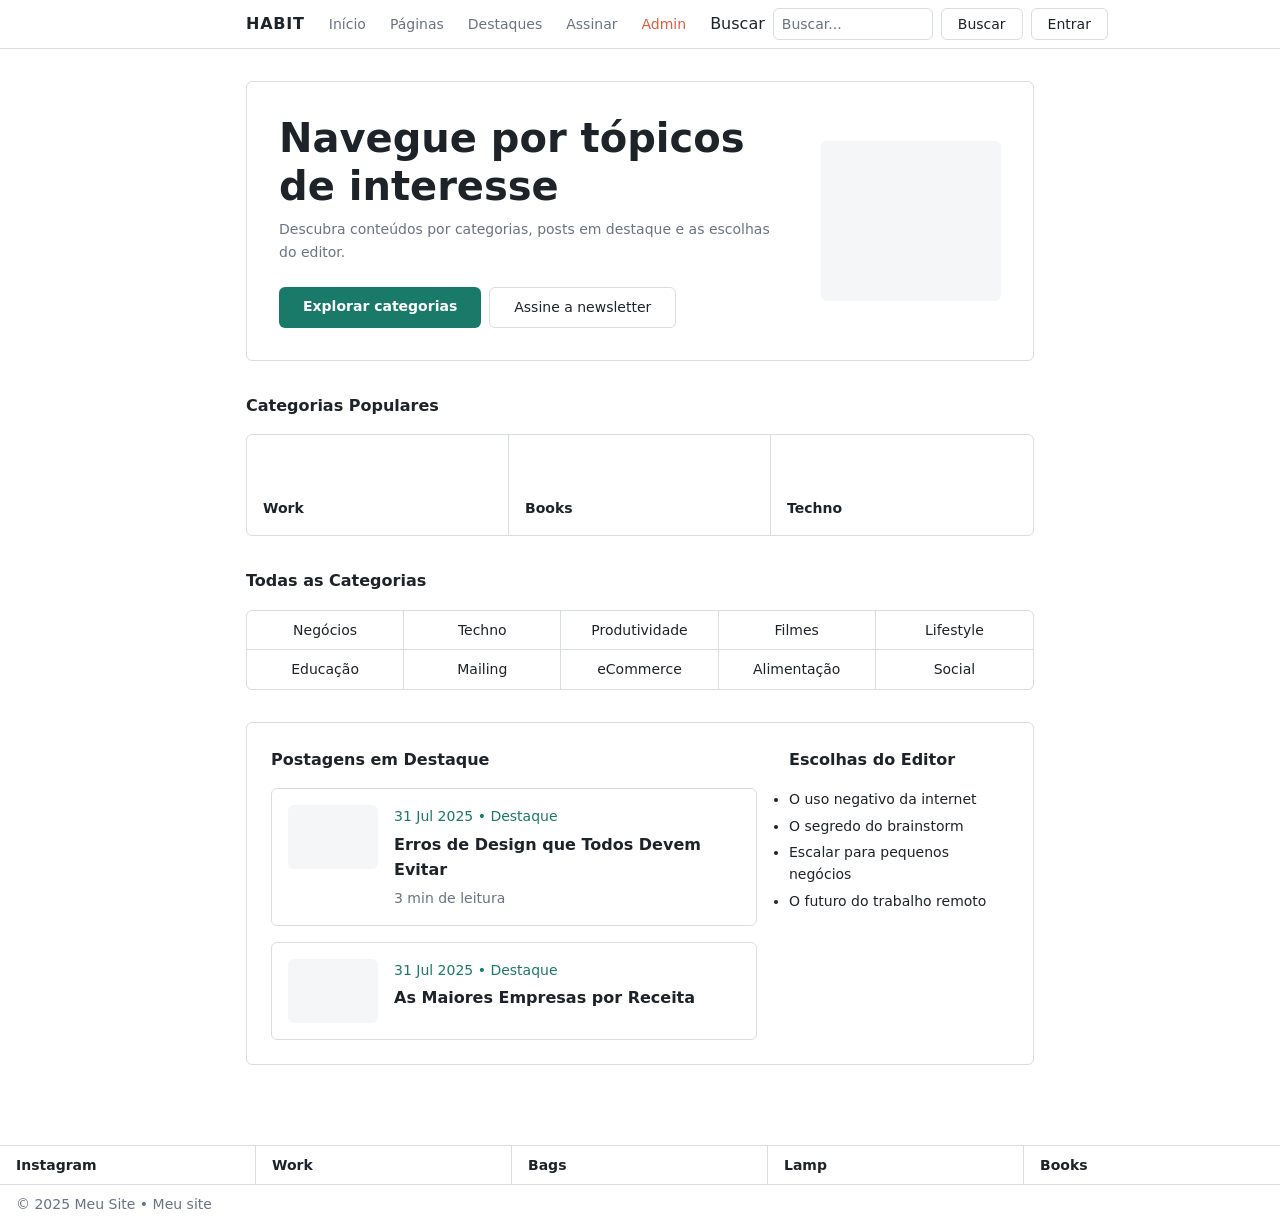
<file: index.html>
<!DOCTYPE html>
<html lang="pt-BR">
<head>
  <meta charset="UTF-8" />
  <meta name="viewport" content="width=device-width, initial-scale=1.0" />
  <title>HABIT — Início</title>
  <link rel="stylesheet" href="css/styles.css" />
</head>
<body>

  <!-- HEADER -->
  <header class="site-header" role="banner">
    <div class="container">
      <span class="site-logo">HABIT</span>
      <nav class="site-nav" aria-label="Navegação principal">
        <a href="index.html">Início</a>
        <a href="#">Páginas</a>
        <a href="destaques.html">Destaques</a>
        <a href="assinar.html">Assinar</a>
        <a href="admin-categorias.html" class="nav-admin">Admin</a>
      </nav>
      <div class="header-search">
        <label for="search-home" class="sr-only">Buscar</label>
        <input type="search" id="search-home" placeholder="Buscar..." aria-label="Buscar conteúdo" />
        <button type="button" class="btn-outline-sm" aria-label="Executar busca">Buscar</button>
        <a href="entrar.html" class="btn-outline-sm">Entrar</a>
      </div>
    </div>
  </header>

  <!-- CONTEÚDO PRINCIPAL -->
  <main class="page-main" id="main-content">
    <div class="container">

      <!-- HERO -->
      <section class="hero" aria-label="Banner principal">
        <div class="hero-text">
          <h1 class="hero-title">Navegue por tópicos de interesse</h1>
          <p class="hero-subtitle">Descubra conteúdos por categorias, posts em destaque e as escolhas do editor.</p>
          <div class="hero-actions">
            <a href="#categorias" class="btn-primary">Explorar categorias</a>
            <a href="assinar.html" class="btn-secondary">Assine a newsletter</a>
          </div>
        </div>
        <div class="hero-img img-placeholder img-placeholder--hero" aria-hidden="true" role="img" aria-label="Imagem ilustrativa"></div>
      </section>

      <!-- CATEGORIAS POPULARES -->
      <section aria-labelledby="pop-cats-title">
        <h2 class="section-title" id="pop-cats-title">Categorias Populares</h2>
        <div class="popular-cats" role="list">
          <article class="popular-cat-item" role="listitem">
            <span>Work</span>
          </article>
          <article class="popular-cat-item" role="listitem">
            <span>Books</span>
          </article>
          <article class="popular-cat-item" role="listitem">
            <span>Techno</span>
          </article>
        </div>
      </section>

      <!-- TODAS AS CATEGORIAS -->
      <section id="categorias" aria-labelledby="all-cats-title">
        <h2 class="section-title" id="all-cats-title">Todas as Categorias</h2>
        <nav class="all-cats" aria-label="Todas as categorias">
          <a href="listagem.html" class="cat-cell">Negócios</a>
          <a href="listagem.html" class="cat-cell">Techno</a>
          <a href="listagem.html" class="cat-cell">Produtividade</a>
          <a href="listagem.html" class="cat-cell">Filmes</a>
          <a href="listagem.html" class="cat-cell">Lifestyle</a>
          <a href="listagem.html" class="cat-cell">Educação</a>
          <a href="listagem.html" class="cat-cell">Mailing</a>
          <a href="listagem.html" class="cat-cell">eCommerce</a>
          <a href="listagem.html" class="cat-cell">Alimentação</a>
          <a href="listagem.html" class="cat-cell">Social</a>
        </nav>
      </section>

      <!-- POSTAGENS EM DESTAQUE + ESCOLHAS DO EDITOR -->
      <section class="featured-area" aria-label="Postagens em destaque e escolhas do editor">
        <div>
          <h2 class="section-title">Postagens em Destaque</h2>
          <div class="featured-posts">

            <article class="post-card-horizontal">
              <div class="img-placeholder img-placeholder--sm" role="img" aria-label="Thumbnail do post"></div>
              <div>
                <p class="post-meta">31 Jul 2025 • Destaque</p>
                <h3>Erros de Design que Todos Devem Evitar</h3>
                <p class="read-time">3 min de leitura</p>
              </div>
            </article>

            <article class="post-card-horizontal">
              <div class="img-placeholder img-placeholder--sm" role="img" aria-label="Thumbnail do post"></div>
              <div>
                <p class="post-meta">31 Jul 2025 • Destaque</p>
                <h3>As Maiores Empresas por Receita</h3>
              </div>
            </article>

          </div>
        </div>

        <aside aria-label="Escolhas do Editor">
          <h3 class="section-title">Escolhas do Editor</h3>
          <ul class="editor-picks">
            <li>O uso negativo da internet</li>
            <li>O segredo do brainstorm</li>
            <li>Escalar para pequenos negócios</li>
            <li>O futuro do trabalho remoto</li>
          </ul>
        </aside>
      </section>

    </div>
  </main>

  <!-- FOOTER -->
  <footer class="site-footer" role="contentinfo">
    <nav class="footer-links" aria-label="Links do rodapé">
      <a href="#">Instagram</a>
      <a href="#">Work</a>
      <a href="#">Bags</a>
      <a href="#">Lamp</a>
      <a href="#">Books</a>
    </nav>
    <p class="footer-copy">© 2025 Meu Site • <a href="#">Meu site</a></p>
  </footer>

</body>
</html>
</file>
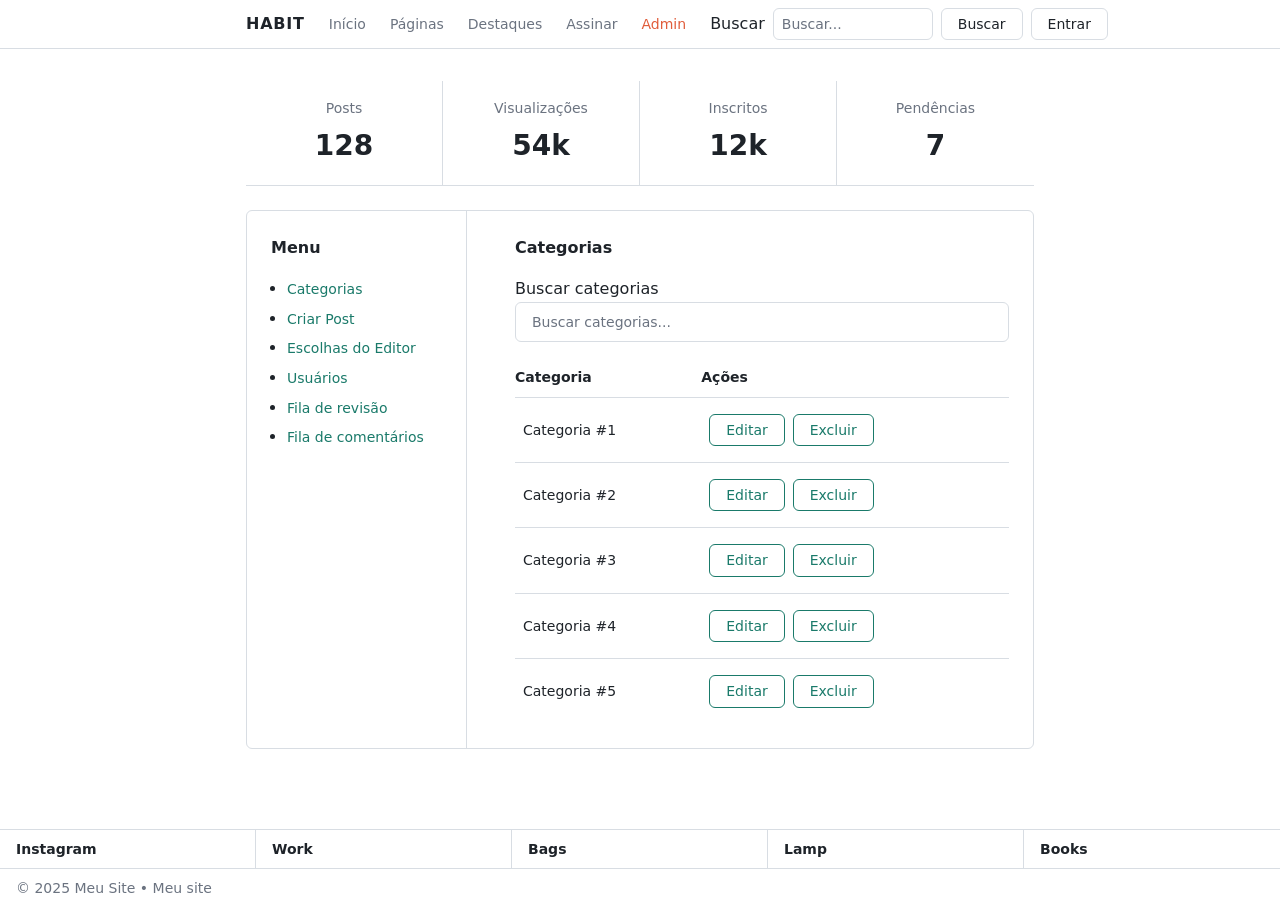
<file: admin-categorias.html>
<!DOCTYPE html>
<html lang="pt-BR">
<head>
  <meta charset="UTF-8" />
  <meta name="viewport" content="width=device-width, initial-scale=1.0" />
  <title>HABIT — Admin: Categorias</title>
  <link rel="stylesheet" href="css/styles.css" />
</head>
<body>

  <header class="site-header" role="banner">
    <div class="container">
      <span class="site-logo">HABIT</span>
      <nav class="site-nav" aria-label="Navegação principal">
        <a href="index.html">Início</a>
        <a href="#">Páginas</a>
        <a href="destaques.html">Destaques</a>
        <a href="assinar.html">Assinar</a>
        <a href="admin-categorias.html" class="nav-admin" aria-current="page">Admin</a>
      </nav>
      <div class="header-search">
        <label for="search-admin" class="sr-only">Buscar</label>
        <input type="search" id="search-admin" placeholder="Buscar..." aria-label="Buscar conteúdo" />
        <button type="button" class="btn-outline-sm">Buscar</button>
        <a href="entrar.html" class="btn-outline-sm">Entrar</a>
      </div>
    </div>
  </header>

  <main class="page-main" id="main-content">
    <div class="container">

      <!-- stats -->
      <div class="admin-stats" role="region" aria-label="Estatísticas do painel">
        <div class="stat-cell">
          <p class="stat-label">Posts</p>
          <p class="stat-value">128</p>
        </div>
        <div class="stat-cell">
          <p class="stat-label">Visualizações</p>
          <p class="stat-value">54k</p>
        </div>
        <div class="stat-cell">
          <p class="stat-label">Inscritos</p>
          <p class="stat-value">12k</p>
        </div>
        <div class="stat-cell">
          <p class="stat-label">Pendências</p>
          <p class="stat-value">7</p>
        </div>
      </div>

      <div class="admin-layout">
        <!-- sidebar -->
        <aside class="admin-sidebar" aria-label="Menu do painel administrativo">
          <h2>Menu</h2>
          <ul>
            <li><a href="admin-categorias.html" aria-current="page">Categorias</a></li>
            <li><a href="admin-criar-post.html">Criar Post</a></li>
            <li><a href="admin-escolhas-editor.html">Escolhas do Editor</a></li>
            <li><a href="admin-usuarios.html">Usuários</a></li>
            <li><a href="admin-fila-revisao.html">Fila de revisão</a></li>
            <li><a href="admin-fila-comentarios.html">Fila de comentários</a></li>
          </ul>
        </aside>

        <!-- conteúdo -->
        <section class="admin-content" aria-labelledby="admin-panel-title">
          <div class="admin-panel">
            <h2 id="admin-panel-title">Categorias</h2>

            <label for="busca-categorias" class="sr-only">Buscar categorias</label>
            <input
              type="search"
              id="busca-categorias"
              class="admin-search-input"
              placeholder="Buscar categorias..."
              aria-label="Buscar categorias"
            />

            <table class="admin-table" aria-label="Lista de categorias">
              <thead>
                <tr>
                  <th scope="col">Categoria</th>
                  <th scope="col">Ações</th>
                </tr>
              </thead>
              <tbody>
                <tr>
                  <td>Categoria #1</td>
                  <td class="actions">
                    <button type="button" class="btn-teal-outline">Editar</button>
                    <button type="button" class="btn-teal-outline">Excluir</button>
                  </td>
                </tr>
                <tr>
                  <td>Categoria #2</td>
                  <td class="actions">
                    <button type="button" class="btn-teal-outline">Editar</button>
                    <button type="button" class="btn-teal-outline">Excluir</button>
                  </td>
                </tr>
                <tr>
                  <td>Categoria #3</td>
                  <td class="actions">
                    <button type="button" class="btn-teal-outline">Editar</button>
                    <button type="button" class="btn-teal-outline">Excluir</button>
                  </td>
                </tr>
                <tr>
                  <td>Categoria #4</td>
                  <td class="actions">
                    <button type="button" class="btn-teal-outline">Editar</button>
                    <button type="button" class="btn-teal-outline">Excluir</button>
                  </td>
                </tr>
                <tr>
                  <td>Categoria #5</td>
                  <td class="actions">
                    <button type="button" class="btn-teal-outline">Editar</button>
                    <button type="button" class="btn-teal-outline">Excluir</button>
                  </td>
                </tr>
              </tbody>
            </table>
          </div>
        </section>
      </div>

    </div>
  </main>

  <footer class="site-footer" role="contentinfo">
    <nav class="footer-links" aria-label="Links do rodapé">
      <a href="#">Instagram</a>
      <a href="#">Work</a>
      <a href="#">Bags</a>
      <a href="#">Lamp</a>
      <a href="#">Books</a>
    </nav>
    <p class="footer-copy">© 2025 Meu Site • <a href="#">Meu site</a></p>
  </footer>

</body>
</html>
</file>
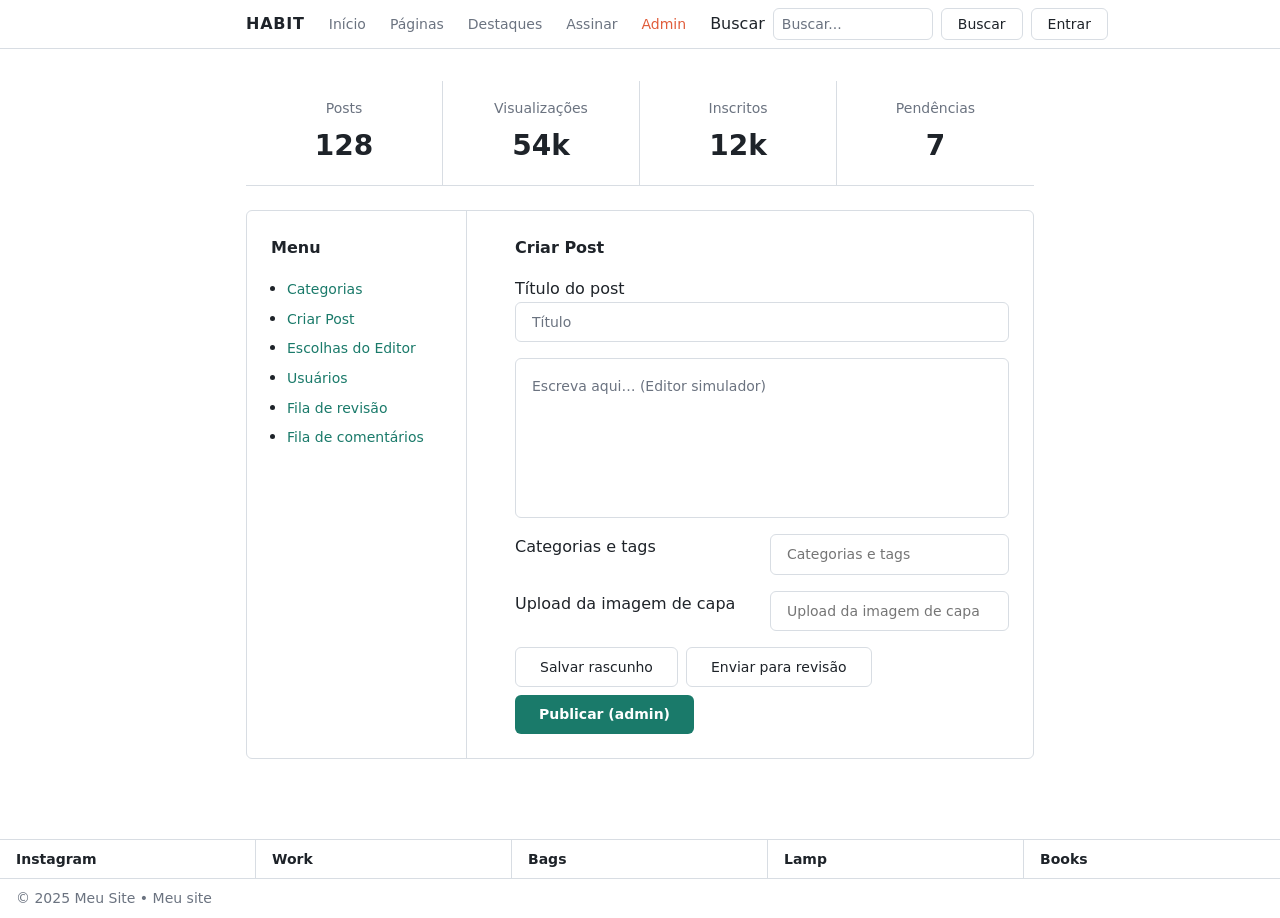
<file: admin-criar-post.html>
<!DOCTYPE html>
<html lang="pt-BR">
<head>
  <meta charset="UTF-8" />
  <meta name="viewport" content="width=device-width, initial-scale=1.0" />
  <title>HABIT — Admin: Criar Post</title>
  <link rel="stylesheet" href="css/styles.css" />
</head>
<body>

  <header class="site-header" role="banner">
    <div class="container">
      <span class="site-logo">HABIT</span>
      <nav class="site-nav" aria-label="Navegação principal">
        <a href="index.html">Início</a>
        <a href="#">Páginas</a>
        <a href="destaques.html">Destaques</a>
        <a href="assinar.html">Assinar</a>
        <a href="admin-categorias.html" class="nav-admin">Admin</a>
      </nav>
      <div class="header-search">
        <label for="search-cp" class="sr-only">Buscar</label>
        <input type="search" id="search-cp" placeholder="Buscar..." aria-label="Buscar conteúdo" />
        <button type="button" class="btn-outline-sm">Buscar</button>
        <a href="entrar.html" class="btn-outline-sm">Entrar</a>
      </div>
    </div>
  </header>

  <main class="page-main" id="main-content">
    <div class="container">

      <div class="admin-stats" role="region" aria-label="Estatísticas do painel">
        <div class="stat-cell"><p class="stat-label">Posts</p><p class="stat-value">128</p></div>
        <div class="stat-cell"><p class="stat-label">Visualizações</p><p class="stat-value">54k</p></div>
        <div class="stat-cell"><p class="stat-label">Inscritos</p><p class="stat-value">12k</p></div>
        <div class="stat-cell"><p class="stat-label">Pendências</p><p class="stat-value">7</p></div>
      </div>

      <div class="admin-layout">
        <aside class="admin-sidebar" aria-label="Menu do painel administrativo">
          <h2>Menu</h2>
          <ul>
            <li><a href="admin-categorias.html">Categorias</a></li>
            <li><a href="admin-criar-post.html" aria-current="page">Criar Post</a></li>
            <li><a href="admin-escolhas-editor.html">Escolhas do Editor</a></li>
            <li><a href="admin-usuarios.html">Usuários</a></li>
            <li><a href="admin-fila-revisao.html">Fila de revisão</a></li>
            <li><a href="admin-fila-comentarios.html">Fila de comentários</a></li>
          </ul>
        </aside>

        <section class="admin-content" aria-labelledby="criar-post-title">
          <div class="admin-panel">
            <h2 id="criar-post-title">Criar Post</h2>

            <div class="create-post-form">
              <label for="post-title" class="sr-only">Título do post</label>
              <input
                type="text"
                id="post-title"
                class="field-title"
                placeholder="Título"
                aria-label="Título do post"
              />

              <div
                class="editor-area"
                role="textbox"
                aria-multiline="true"
                aria-label="Área de edição do conteúdo"
                contenteditable="true"
                tabindex="0"
              >Escreva aqui… (Editor simulador)</div>

              <div class="post-meta-row">
                <label for="post-cats" class="sr-only">Categorias e tags</label>
                <input type="text" id="post-cats" class="post-meta-field" placeholder="Categorias e tags" />

                <label for="post-cover" class="sr-only">Upload da imagem de capa</label>
                <input type="text" id="post-cover" class="post-meta-field" placeholder="Upload da imagem de capa" />
              </div>

              <div class="post-actions">
                <button type="button" class="btn-secondary">Salvar rascunho</button>
                <button type="button" class="btn-secondary">Enviar para revisão</button>
                <button type="button" class="btn-primary">Publicar (admin)</button>
              </div>
            </div>
          </div>
        </section>
      </div>

    </div>
  </main>

  <footer class="site-footer" role="contentinfo">
    <nav class="footer-links" aria-label="Links do rodapé">
      <a href="#">Instagram</a>
      <a href="#">Work</a>
      <a href="#">Bags</a>
      <a href="#">Lamp</a>
      <a href="#">Books</a>
    </nav>
    <p class="footer-copy">© 2025 Meu Site • <a href="#">Meu site</a></p>
  </footer>

</body>
</html>
</file>
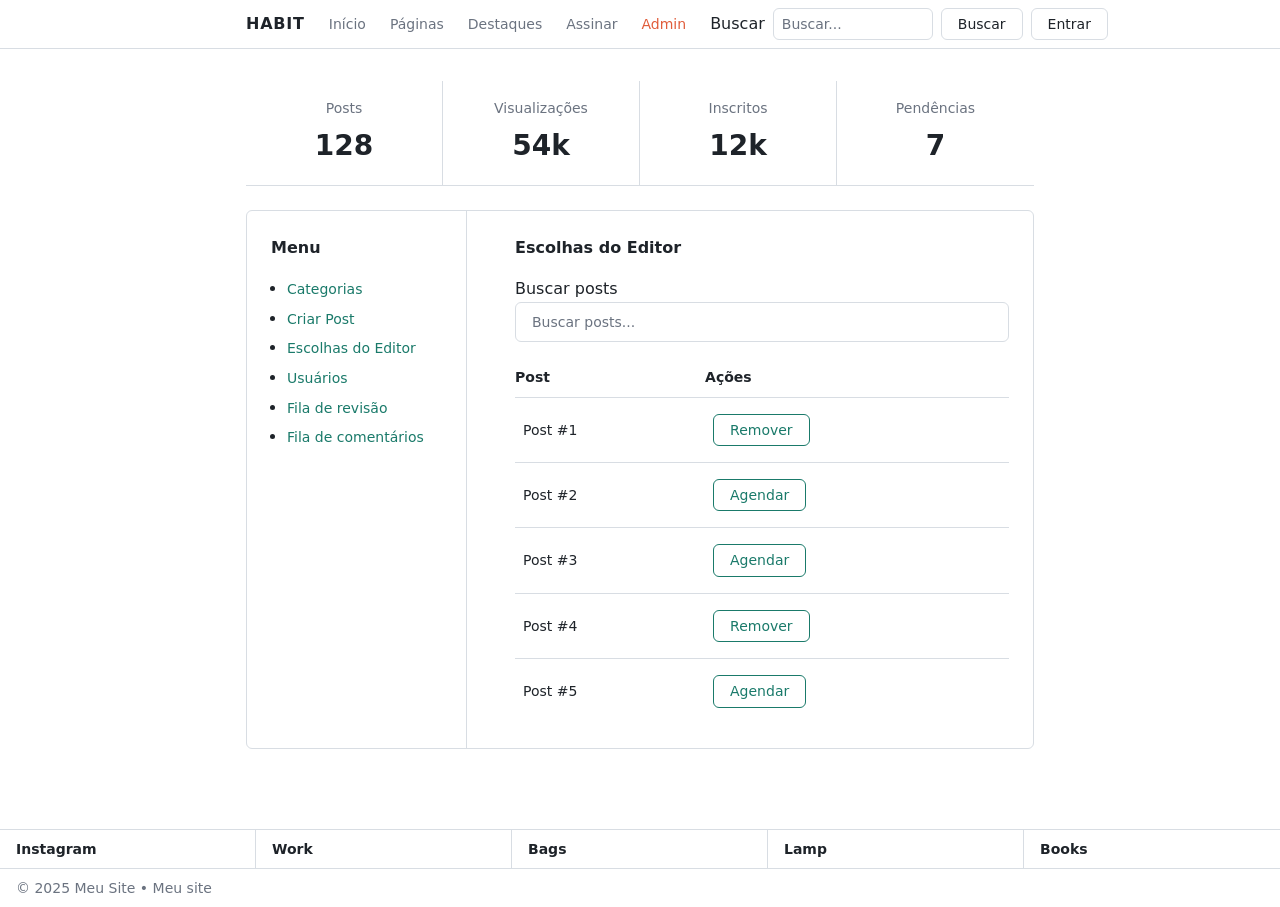
<file: admin-escolhas-editor.html>
<!DOCTYPE html>
<html lang="pt-BR">
<head>
  <meta charset="UTF-8" />
  <meta name="viewport" content="width=device-width, initial-scale=1.0" />
  <title>HABIT — Admin: Escolhas do Editor</title>
  <link rel="stylesheet" href="css/styles.css" />
</head>
<body>

  <header class="site-header" role="banner">
    <div class="container">
      <span class="site-logo">HABIT</span>
      <nav class="site-nav" aria-label="Navegação principal">
        <a href="index.html">Início</a>
        <a href="#">Páginas</a>
        <a href="destaques.html">Destaques</a>
        <a href="assinar.html">Assinar</a>
        <a href="admin-categorias.html" class="nav-admin">Admin</a>
      </nav>
      <div class="header-search">
        <label for="search-ee" class="sr-only">Buscar</label>
        <input type="search" id="search-ee" placeholder="Buscar..." aria-label="Buscar conteúdo" />
        <button type="button" class="btn-outline-sm">Buscar</button>
        <a href="entrar.html" class="btn-outline-sm">Entrar</a>
      </div>
    </div>
  </header>

  <main class="page-main" id="main-content">
    <div class="container">

      <div class="admin-stats" role="region" aria-label="Estatísticas do painel">
        <div class="stat-cell"><p class="stat-label">Posts</p><p class="stat-value">128</p></div>
        <div class="stat-cell"><p class="stat-label">Visualizações</p><p class="stat-value">54k</p></div>
        <div class="stat-cell"><p class="stat-label">Inscritos</p><p class="stat-value">12k</p></div>
        <div class="stat-cell"><p class="stat-label">Pendências</p><p class="stat-value">7</p></div>
      </div>

      <div class="admin-layout">
        <aside class="admin-sidebar" aria-label="Menu do painel administrativo">
          <h2>Menu</h2>
          <ul>
            <li><a href="admin-categorias.html">Categorias</a></li>
            <li><a href="admin-criar-post.html">Criar Post</a></li>
            <li><a href="admin-escolhas-editor.html" aria-current="page">Escolhas do Editor</a></li>
            <li><a href="admin-usuarios.html">Usuários</a></li>
            <li><a href="admin-fila-revisao.html">Fila de revisão</a></li>
            <li><a href="admin-fila-comentarios.html">Fila de comentários</a></li>
          </ul>
        </aside>

        <section class="admin-content" aria-labelledby="escolhas-title">
          <div class="admin-panel">
            <h2 id="escolhas-title">Escolhas do Editor</h2>

            <label for="busca-posts-ee" class="sr-only">Buscar posts</label>
            <input
              type="search"
              id="busca-posts-ee"
              class="admin-search-input"
              placeholder="Buscar posts..."
              aria-label="Buscar posts para escolhas do editor"
            />

            <table class="admin-table" aria-label="Posts das escolhas do editor">
              <thead>
                <tr>
                  <th scope="col">Post</th>
                  <th scope="col">Ações</th>
                </tr>
              </thead>
              <tbody>
                <tr>
                  <td>Post #1</td>
                  <td class="actions"><button type="button" class="btn-teal-outline">Remover</button></td>
                </tr>
                <tr>
                  <td>Post #2</td>
                  <td class="actions"><button type="button" class="btn-teal-outline">Agendar</button></td>
                </tr>
                <tr>
                  <td>Post #3</td>
                  <td class="actions"><button type="button" class="btn-teal-outline">Agendar</button></td>
                </tr>
                <tr>
                  <td>Post #4</td>
                  <td class="actions"><button type="button" class="btn-teal-outline">Remover</button></td>
                </tr>
                <tr>
                  <td>Post #5</td>
                  <td class="actions"><button type="button" class="btn-teal-outline">Agendar</button></td>
                </tr>
              </tbody>
            </table>
          </div>
        </section>
      </div>

    </div>
  </main>

  <footer class="site-footer" role="contentinfo">
    <nav class="footer-links" aria-label="Links do rodapé">
      <a href="#">Instagram</a>
      <a href="#">Work</a>
      <a href="#">Bags</a>
      <a href="#">Lamp</a>
      <a href="#">Books</a>
    </nav>
    <p class="footer-copy">© 2025 Meu Site • <a href="#">Meu site</a></p>
  </footer>

</body>
</html>
</file>
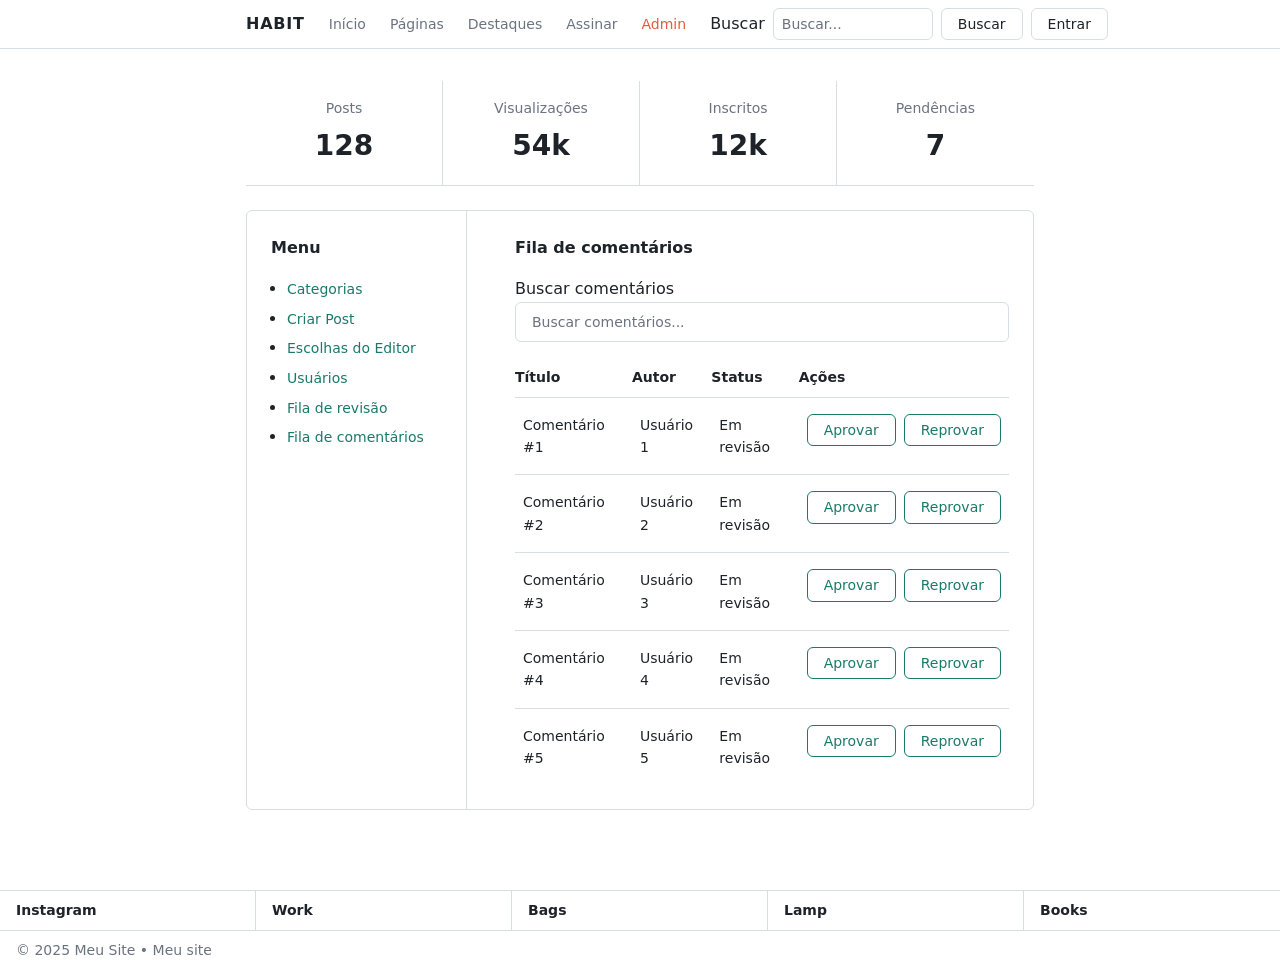
<file: admin-fila-comentarios.html>
<!DOCTYPE html>
<html lang="pt-BR">
<head>
  <meta charset="UTF-8" />
  <meta name="viewport" content="width=device-width, initial-scale=1.0" />
  <title>HABIT — Admin: Fila de Comentários</title>
  <link rel="stylesheet" href="css/styles.css" />
</head>
<body>

  <header class="site-header" role="banner">
    <div class="container">
      <span class="site-logo">HABIT</span>
      <nav class="site-nav" aria-label="Navegação principal">
        <a href="index.html">Início</a>
        <a href="#">Páginas</a>
        <a href="destaques.html">Destaques</a>
        <a href="assinar.html">Assinar</a>
        <a href="admin-categorias.html" class="nav-admin">Admin</a>
      </nav>
      <div class="header-search">
        <label for="search-fc" class="sr-only">Buscar</label>
        <input type="search" id="search-fc" placeholder="Buscar..." aria-label="Buscar conteúdo" />
        <button type="button" class="btn-outline-sm">Buscar</button>
        <a href="entrar.html" class="btn-outline-sm">Entrar</a>
      </div>
    </div>
  </header>

  <main class="page-main" id="main-content">
    <div class="container">

      <div class="admin-stats" role="region" aria-label="Estatísticas do painel">
        <div class="stat-cell"><p class="stat-label">Posts</p><p class="stat-value">128</p></div>
        <div class="stat-cell"><p class="stat-label">Visualizações</p><p class="stat-value">54k</p></div>
        <div class="stat-cell"><p class="stat-label">Inscritos</p><p class="stat-value">12k</p></div>
        <div class="stat-cell"><p class="stat-label">Pendências</p><p class="stat-value">7</p></div>
      </div>

      <div class="admin-layout">
        <aside class="admin-sidebar" aria-label="Menu do painel administrativo">
          <h2>Menu</h2>
          <ul>
            <li><a href="admin-categorias.html">Categorias</a></li>
            <li><a href="admin-criar-post.html">Criar Post</a></li>
            <li><a href="admin-escolhas-editor.html">Escolhas do Editor</a></li>
            <li><a href="admin-usuarios.html">Usuários</a></li>
            <li><a href="admin-fila-revisao.html">Fila de revisão</a></li>
            <li><a href="admin-fila-comentarios.html" aria-current="page">Fila de comentários</a></li>
          </ul>
        </aside>

        <section class="admin-content" aria-labelledby="fila-coments-title">
          <div class="admin-panel">
            <h2 id="fila-coments-title">Fila de comentários</h2>

            <label for="busca-coments" class="sr-only">Buscar comentários</label>
            <input
              type="search"
              id="busca-coments"
              class="admin-search-input"
              placeholder="Buscar comentários..."
              aria-label="Buscar comentários"
            />

            <table class="admin-table" aria-label="Comentários aguardando revisão">
              <thead>
                <tr>
                  <th scope="col">Título</th>
                  <th scope="col">Autor</th>
                  <th scope="col">Status</th>
                  <th scope="col">Ações</th>
                </tr>
              </thead>
              <tbody>
                <tr>
                  <td>Comentário #1</td>
                  <td>Usuário 1</td>
                  <td>Em revisão</td>
                  <td class="actions">
                    <button type="button" class="btn-teal-outline">Aprovar</button>
                    <button type="button" class="btn-teal-outline">Reprovar</button>
                  </td>
                </tr>
                <tr>
                  <td>Comentário #2</td>
                  <td>Usuário 2</td>
                  <td>Em revisão</td>
                  <td class="actions">
                    <button type="button" class="btn-teal-outline">Aprovar</button>
                    <button type="button" class="btn-teal-outline">Reprovar</button>
                  </td>
                </tr>
                <tr>
                  <td>Comentário #3</td>
                  <td>Usuário 3</td>
                  <td>Em revisão</td>
                  <td class="actions">
                    <button type="button" class="btn-teal-outline">Aprovar</button>
                    <button type="button" class="btn-teal-outline">Reprovar</button>
                  </td>
                </tr>
                <tr>
                  <td>Comentário #4</td>
                  <td>Usuário 4</td>
                  <td>Em revisão</td>
                  <td class="actions">
                    <button type="button" class="btn-teal-outline">Aprovar</button>
                    <button type="button" class="btn-teal-outline">Reprovar</button>
                  </td>
                </tr>
                <tr>
                  <td>Comentário #5</td>
                  <td>Usuário 5</td>
                  <td>Em revisão</td>
                  <td class="actions">
                    <button type="button" class="btn-teal-outline">Aprovar</button>
                    <button type="button" class="btn-teal-outline">Reprovar</button>
                  </td>
                </tr>
              </tbody>
            </table>
          </div>
        </section>
      </div>

    </div>
  </main>

  <footer class="site-footer" role="contentinfo">
    <nav class="footer-links" aria-label="Links do rodapé">
      <a href="#">Instagram</a>
      <a href="#">Work</a>
      <a href="#">Bags</a>
      <a href="#">Lamp</a>
      <a href="#">Books</a>
    </nav>
    <p class="footer-copy">© 2025 Meu Site • <a href="#">Meu site</a></p>
  </footer>

</body>
</html>
</file>
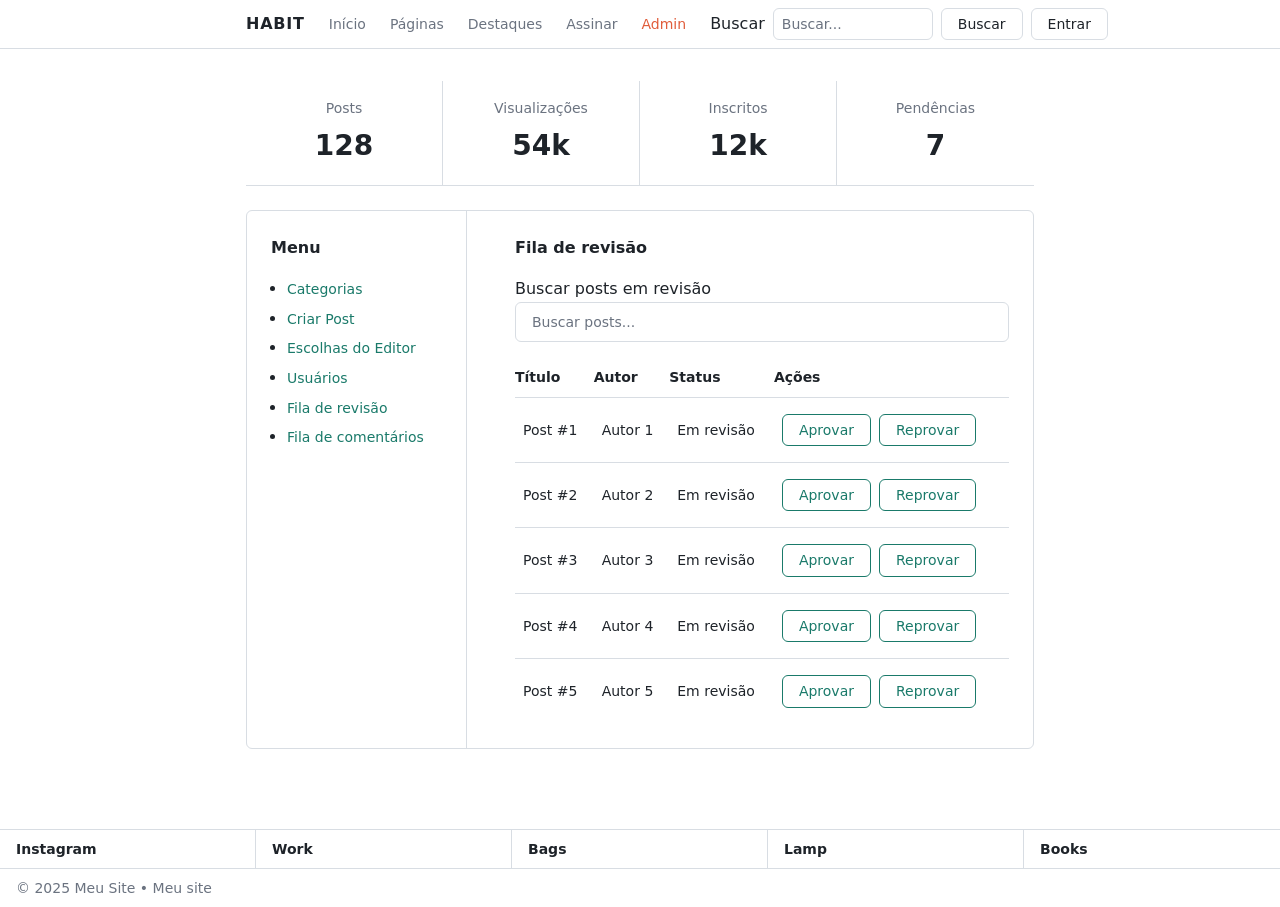
<file: admin-fila-revisao.html>
<!DOCTYPE html>
<html lang="pt-BR">
<head>
  <meta charset="UTF-8" />
  <meta name="viewport" content="width=device-width, initial-scale=1.0" />
  <title>HABIT — Admin: Fila de Revisão</title>
  <link rel="stylesheet" href="css/styles.css" />
</head>
<body>

  <header class="site-header" role="banner">
    <div class="container">
      <span class="site-logo">HABIT</span>
      <nav class="site-nav" aria-label="Navegação principal">
        <a href="index.html">Início</a>
        <a href="#">Páginas</a>
        <a href="destaques.html">Destaques</a>
        <a href="assinar.html">Assinar</a>
        <a href="admin-categorias.html" class="nav-admin">Admin</a>
      </nav>
      <div class="header-search">
        <label for="search-fr" class="sr-only">Buscar</label>
        <input type="search" id="search-fr" placeholder="Buscar..." aria-label="Buscar conteúdo" />
        <button type="button" class="btn-outline-sm">Buscar</button>
        <a href="entrar.html" class="btn-outline-sm">Entrar</a>
      </div>
    </div>
  </header>

  <main class="page-main" id="main-content">
    <div class="container">

      <div class="admin-stats" role="region" aria-label="Estatísticas do painel">
        <div class="stat-cell"><p class="stat-label">Posts</p><p class="stat-value">128</p></div>
        <div class="stat-cell"><p class="stat-label">Visualizações</p><p class="stat-value">54k</p></div>
        <div class="stat-cell"><p class="stat-label">Inscritos</p><p class="stat-value">12k</p></div>
        <div class="stat-cell"><p class="stat-label">Pendências</p><p class="stat-value">7</p></div>
      </div>

      <div class="admin-layout">
        <aside class="admin-sidebar" aria-label="Menu do painel administrativo">
          <h2>Menu</h2>
          <ul>
            <li><a href="admin-categorias.html">Categorias</a></li>
            <li><a href="admin-criar-post.html">Criar Post</a></li>
            <li><a href="admin-escolhas-editor.html">Escolhas do Editor</a></li>
            <li><a href="admin-usuarios.html">Usuários</a></li>
            <li><a href="admin-fila-revisao.html" aria-current="page">Fila de revisão</a></li>
            <li><a href="admin-fila-comentarios.html">Fila de comentários</a></li>
          </ul>
        </aside>

        <section class="admin-content" aria-labelledby="fila-revisao-title">
          <div class="admin-panel">
            <h2 id="fila-revisao-title">Fila de revisão</h2>

            <label for="busca-fila-revisao" class="sr-only">Buscar posts em revisão</label>
            <input
              type="search"
              id="busca-fila-revisao"
              class="admin-search-input"
              placeholder="Buscar posts..."
              aria-label="Buscar posts em revisão"
            />

            <table class="admin-table" aria-label="Posts aguardando revisão">
              <thead>
                <tr>
                  <th scope="col">Título</th>
                  <th scope="col">Autor</th>
                  <th scope="col">Status</th>
                  <th scope="col">Ações</th>
                </tr>
              </thead>
              <tbody>
                <tr>
                  <td>Post #1</td>
                  <td>Autor 1</td>
                  <td>Em revisão</td>
                  <td class="actions">
                    <button type="button" class="btn-teal-outline">Aprovar</button>
                    <button type="button" class="btn-teal-outline">Reprovar</button>
                  </td>
                </tr>
                <tr>
                  <td>Post #2</td>
                  <td>Autor 2</td>
                  <td>Em revisão</td>
                  <td class="actions">
                    <button type="button" class="btn-teal-outline">Aprovar</button>
                    <button type="button" class="btn-teal-outline">Reprovar</button>
                  </td>
                </tr>
                <tr>
                  <td>Post #3</td>
                  <td>Autor 3</td>
                  <td>Em revisão</td>
                  <td class="actions">
                    <button type="button" class="btn-teal-outline">Aprovar</button>
                    <button type="button" class="btn-teal-outline">Reprovar</button>
                  </td>
                </tr>
                <tr>
                  <td>Post #4</td>
                  <td>Autor 4</td>
                  <td>Em revisão</td>
                  <td class="actions">
                    <button type="button" class="btn-teal-outline">Aprovar</button>
                    <button type="button" class="btn-teal-outline">Reprovar</button>
                  </td>
                </tr>
                <tr>
                  <td>Post #5</td>
                  <td>Autor 5</td>
                  <td>Em revisão</td>
                  <td class="actions">
                    <button type="button" class="btn-teal-outline">Aprovar</button>
                    <button type="button" class="btn-teal-outline">Reprovar</button>
                  </td>
                </tr>
              </tbody>
            </table>
          </div>
        </section>
      </div>

    </div>
  </main>

  <footer class="site-footer" role="contentinfo">
    <nav class="footer-links" aria-label="Links do rodapé">
      <a href="#">Instagram</a>
      <a href="#">Work</a>
      <a href="#">Bags</a>
      <a href="#">Lamp</a>
      <a href="#">Books</a>
    </nav>
    <p class="footer-copy">© 2025 Meu Site • <a href="#">Meu site</a></p>
  </footer>

</body>
</html>
</file>
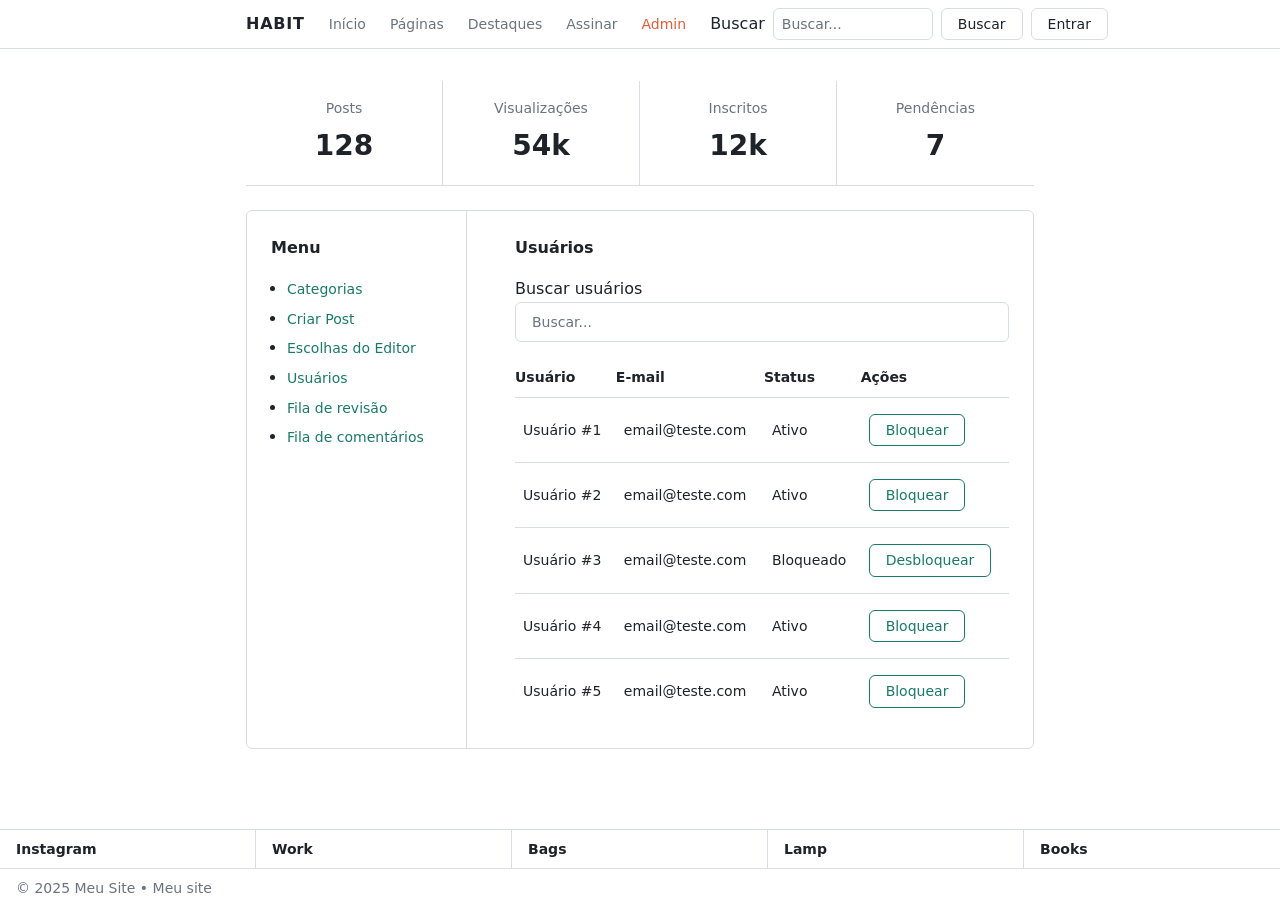
<file: admin-usuarios.html>
<!DOCTYPE html>
<html lang="pt-BR">
<head>
  <meta charset="UTF-8" />
  <meta name="viewport" content="width=device-width, initial-scale=1.0" />
  <title>HABIT — Admin: Usuários</title>
  <link rel="stylesheet" href="css/styles.css" />
</head>
<body>

  <header class="site-header" role="banner">
    <div class="container">
      <span class="site-logo">HABIT</span>
      <nav class="site-nav" aria-label="Navegação principal">
        <a href="index.html">Início</a>
        <a href="#">Páginas</a>
        <a href="destaques.html">Destaques</a>
        <a href="assinar.html">Assinar</a>
        <a href="admin-categorias.html" class="nav-admin">Admin</a>
      </nav>
      <div class="header-search">
        <label for="search-usr" class="sr-only">Buscar</label>
        <input type="search" id="search-usr" placeholder="Buscar..." aria-label="Buscar conteúdo" />
        <button type="button" class="btn-outline-sm">Buscar</button>
        <a href="entrar.html" class="btn-outline-sm">Entrar</a>
      </div>
    </div>
  </header>

  <main class="page-main" id="main-content">
    <div class="container">

      <div class="admin-stats" role="region" aria-label="Estatísticas do painel">
        <div class="stat-cell"><p class="stat-label">Posts</p><p class="stat-value">128</p></div>
        <div class="stat-cell"><p class="stat-label">Visualizações</p><p class="stat-value">54k</p></div>
        <div class="stat-cell"><p class="stat-label">Inscritos</p><p class="stat-value">12k</p></div>
        <div class="stat-cell"><p class="stat-label">Pendências</p><p class="stat-value">7</p></div>
      </div>

      <div class="admin-layout">
        <aside class="admin-sidebar" aria-label="Menu do painel administrativo">
          <h2>Menu</h2>
          <ul>
            <li><a href="admin-categorias.html">Categorias</a></li>
            <li><a href="admin-criar-post.html">Criar Post</a></li>
            <li><a href="admin-escolhas-editor.html">Escolhas do Editor</a></li>
            <li><a href="admin-usuarios.html" aria-current="page">Usuários</a></li>
            <li><a href="admin-fila-revisao.html">Fila de revisão</a></li>
            <li><a href="admin-fila-comentarios.html">Fila de comentários</a></li>
          </ul>
        </aside>

        <section class="admin-content" aria-labelledby="usuarios-title">
          <div class="admin-panel">
            <h2 id="usuarios-title">Usuários</h2>

            <label for="busca-usuarios" class="sr-only">Buscar usuários</label>
            <input
              type="search"
              id="busca-usuarios"
              class="admin-search-input"
              placeholder="Buscar..."
              aria-label="Buscar usuários"
            />

            <table class="admin-table" aria-label="Lista de usuários">
              <thead>
                <tr>
                  <th scope="col">Usuário</th>
                  <th scope="col">E-mail</th>
                  <th scope="col">Status</th>
                  <th scope="col">Ações</th>
                </tr>
              </thead>
              <tbody>
                <tr>
                  <td>Usuário #1</td>
                  <td>email@teste.com</td>
                  <td class="status-ativo">Ativo</td>
                  <td class="actions"><button type="button" class="btn-teal-outline">Bloquear</button></td>
                </tr>
                <tr>
                  <td>Usuário #2</td>
                  <td>email@teste.com</td>
                  <td class="status-ativo">Ativo</td>
                  <td class="actions"><button type="button" class="btn-teal-outline">Bloquear</button></td>
                </tr>
                <tr>
                  <td>Usuário #3</td>
                  <td>email@teste.com</td>
                  <td class="status-bloqueado">Bloqueado</td>
                  <td class="actions"><button type="button" class="btn-teal-outline">Desbloquear</button></td>
                </tr>
                <tr>
                  <td>Usuário #4</td>
                  <td>email@teste.com</td>
                  <td class="status-ativo">Ativo</td>
                  <td class="actions"><button type="button" class="btn-teal-outline">Bloquear</button></td>
                </tr>
                <tr>
                  <td>Usuário #5</td>
                  <td>email@teste.com</td>
                  <td class="status-ativo">Ativo</td>
                  <td class="actions"><button type="button" class="btn-teal-outline">Bloquear</button></td>
                </tr>
              </tbody>
            </table>
          </div>
        </section>
      </div>

    </div>
  </main>

  <footer class="site-footer" role="contentinfo">
    <nav class="footer-links" aria-label="Links do rodapé">
      <a href="#">Instagram</a>
      <a href="#">Work</a>
      <a href="#">Bags</a>
      <a href="#">Lamp</a>
      <a href="#">Books</a>
    </nav>
    <p class="footer-copy">© 2025 Meu Site • <a href="#">Meu site</a></p>
  </footer>

</body>
</html>
</file>
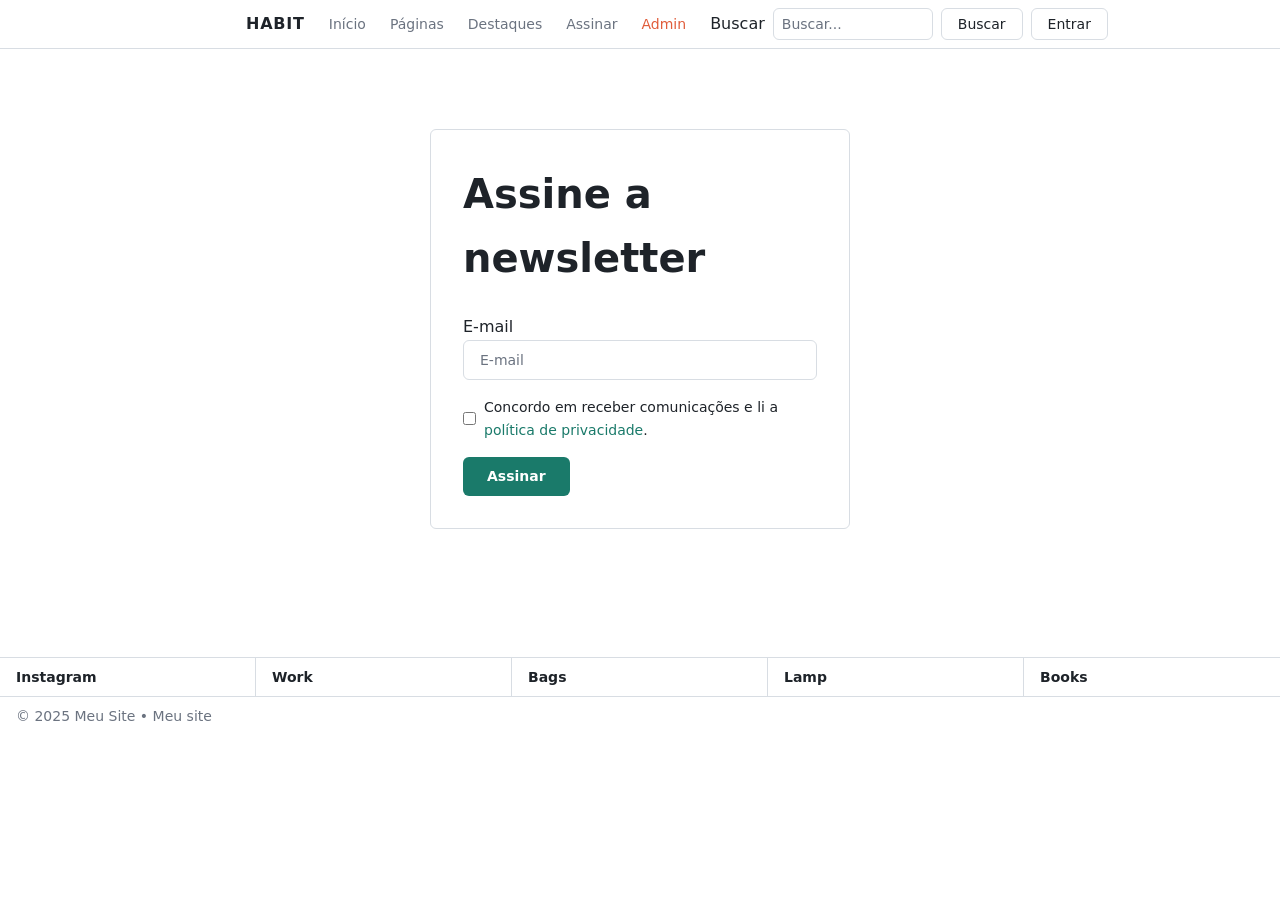
<file: assinar.html>
<!DOCTYPE html>
<html lang="pt-BR">
<head>
  <meta charset="UTF-8" />
  <meta name="viewport" content="width=device-width, initial-scale=1.0" />
  <title>HABIT — Assinar Newsletter</title>
  <link rel="stylesheet" href="css/styles.css" />
</head>
<body>

  <header class="site-header" role="banner">
    <div class="container">
      <span class="site-logo">HABIT</span>
      <nav class="site-nav" aria-label="Navegação principal">
        <a href="index.html">Início</a>
        <a href="#">Páginas</a>
        <a href="destaques.html">Destaques</a>
        <a href="assinar.html" aria-current="page">Assinar</a>
        <a href="admin-categorias.html" class="nav-admin">Admin</a>
      </nav>
      <div class="header-search">
        <label for="search-assinar" class="sr-only">Buscar</label>
        <input type="search" id="search-assinar" placeholder="Buscar..." aria-label="Buscar conteúdo" />
        <button type="button" class="btn-outline-sm">Buscar</button>
        <a href="entrar.html" class="btn-outline-sm">Entrar</a>
      </div>
    </div>
  </header>

  <main class="page-main" id="main-content">
    <div class="container">
      <div class="form-page-wrapper">
        <div class="form-box">
          <h1>Assine a newsletter</h1>

          <label for="email-newsletter" class="sr-only">E-mail</label>
          <input
            type="email"
            id="email-newsletter"
            class="form-field"
            placeholder="E-mail"
            autocomplete="email"
            required
          />

          <div class="form-checkbox">
            <input type="checkbox" id="privacy-newsletter" name="privacy" required />
            <label for="privacy-newsletter">
              Concordo em receber comunicações e li a
              <a href="#">política de privacidade</a>.
            </label>
          </div>

          <button type="button" class="btn-primary">Assinar</button>
        </div>
      </div>
    </div>
  </main>

  <footer class="site-footer" role="contentinfo">
    <nav class="footer-links" aria-label="Links do rodapé">
      <a href="#">Instagram</a>
      <a href="#">Work</a>
      <a href="#">Bags</a>
      <a href="#">Lamp</a>
      <a href="#">Books</a>
    </nav>
    <p class="footer-copy">© 2025 Meu Site • <a href="#">Meu site</a></p>
  </footer>

</body>
</html>
</file>
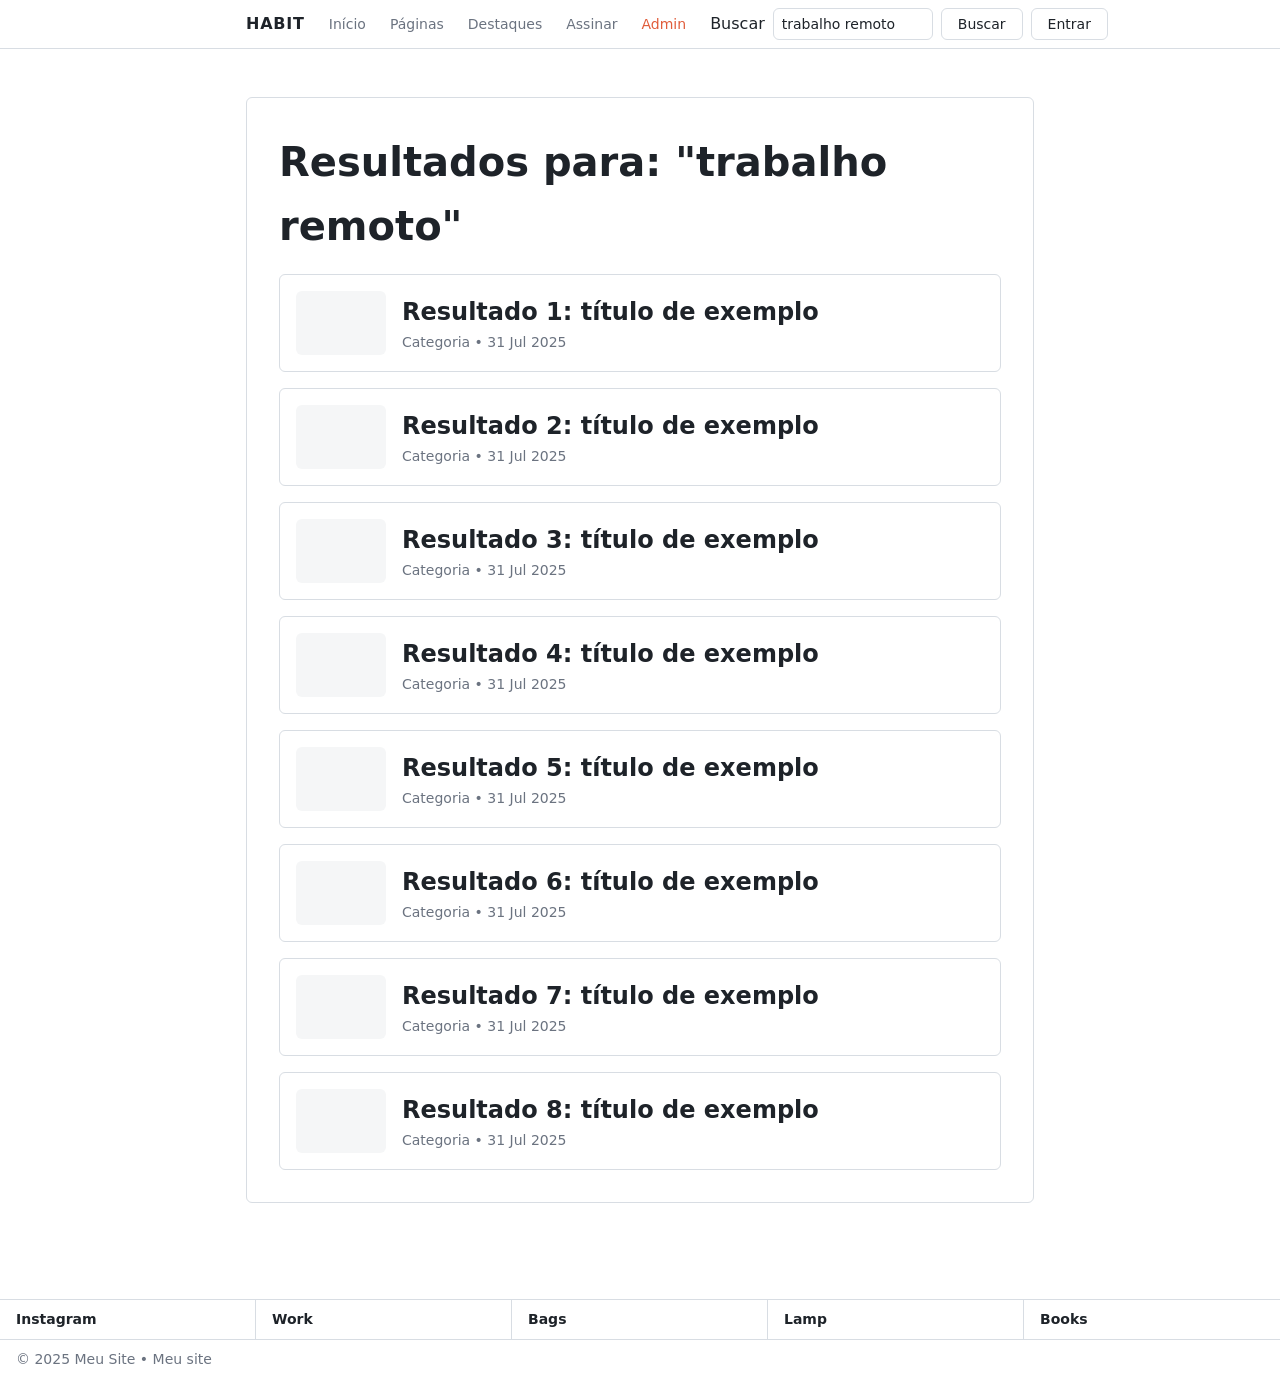
<file: busca.html>
<!DOCTYPE html>
<html lang="pt-BR">
<head>
  <meta charset="UTF-8" />
  <meta name="viewport" content="width=device-width, initial-scale=1.0" />
  <title>HABIT — Busca</title>
  <link rel="stylesheet" href="css/styles.css" />
</head>
<body>

  <header class="site-header" role="banner">
    <div class="container">
      <span class="site-logo">HABIT</span>
      <nav class="site-nav" aria-label="Navegação principal">
        <a href="index.html">Início</a>
        <a href="#">Páginas</a>
        <a href="destaques.html">Destaques</a>
        <a href="assinar.html">Assinar</a>
        <a href="admin-categorias.html" class="nav-admin">Admin</a>
      </nav>
      <div class="header-search">
        <label for="search-busca" class="sr-only">Buscar</label>
        <input type="search" id="search-busca" placeholder="Buscar..." value="trabalho remoto" aria-label="Buscar conteúdo" />
        <button type="button" class="btn-outline-sm">Buscar</button>
        <a href="entrar.html" class="btn-outline-sm">Entrar</a>
      </div>
    </div>
  </header>

  <main class="page-main" id="main-content">
    <div class="container">
      <div class="content-box">

        <h1 class="page-heading">Resultados para: "trabalho remoto"</h1>

        <section class="search-results" aria-label="Resultados da busca">

          <article class="search-result-card">
            <div class="img-placeholder img-placeholder--sm" role="img" aria-label="Thumbnail do resultado 1"></div>
            <div class="result-info">
              <h2>Resultado 1: título de exemplo</h2>
              <p class="result-meta">Categoria • 31 Jul 2025</p>
            </div>
          </article>

          <article class="search-result-card">
            <div class="img-placeholder img-placeholder--sm" role="img" aria-label="Thumbnail do resultado 2"></div>
            <div class="result-info">
              <h2>Resultado 2: título de exemplo</h2>
              <p class="result-meta">Categoria • 31 Jul 2025</p>
            </div>
          </article>

          <article class="search-result-card">
            <div class="img-placeholder img-placeholder--sm" role="img" aria-label="Thumbnail do resultado 3"></div>
            <div class="result-info">
              <h2>Resultado 3: título de exemplo</h2>
              <p class="result-meta">Categoria • 31 Jul 2025</p>
            </div>
          </article>

          <article class="search-result-card">
            <div class="img-placeholder img-placeholder--sm" role="img" aria-label="Thumbnail do resultado 4"></div>
            <div class="result-info">
              <h2>Resultado 4: título de exemplo</h2>
              <p class="result-meta">Categoria • 31 Jul 2025</p>
            </div>
          </article>

          <article class="search-result-card">
            <div class="img-placeholder img-placeholder--sm" role="img" aria-label="Thumbnail do resultado 5"></div>
            <div class="result-info">
              <h2>Resultado 5: título de exemplo</h2>
              <p class="result-meta">Categoria • 31 Jul 2025</p>
            </div>
          </article>

          <article class="search-result-card">
            <div class="img-placeholder img-placeholder--sm" role="img" aria-label="Thumbnail do resultado 6"></div>
            <div class="result-info">
              <h2>Resultado 6: título de exemplo</h2>
              <p class="result-meta">Categoria • 31 Jul 2025</p>
            </div>
          </article>

          <article class="search-result-card">
            <div class="img-placeholder img-placeholder--sm" role="img" aria-label="Thumbnail do resultado 7"></div>
            <div class="result-info">
              <h2>Resultado 7: título de exemplo</h2>
              <p class="result-meta">Categoria • 31 Jul 2025</p>
            </div>
          </article>

          <article class="search-result-card">
            <div class="img-placeholder img-placeholder--sm" role="img" aria-label="Thumbnail do resultado 8"></div>
            <div class="result-info">
              <h2>Resultado 8: título de exemplo</h2>
              <p class="result-meta">Categoria • 31 Jul 2025</p>
            </div>
          </article>

        </section>
      </div>
    </div>
  </main>

  <footer class="site-footer" role="contentinfo">
    <nav class="footer-links" aria-label="Links do rodapé">
      <a href="#">Instagram</a>
      <a href="#">Work</a>
      <a href="#">Bags</a>
      <a href="#">Lamp</a>
      <a href="#">Books</a>
    </nav>
    <p class="footer-copy">© 2025 Meu Site • <a href="#">Meu site</a></p>
  </footer>

</body>
</html>
</file>
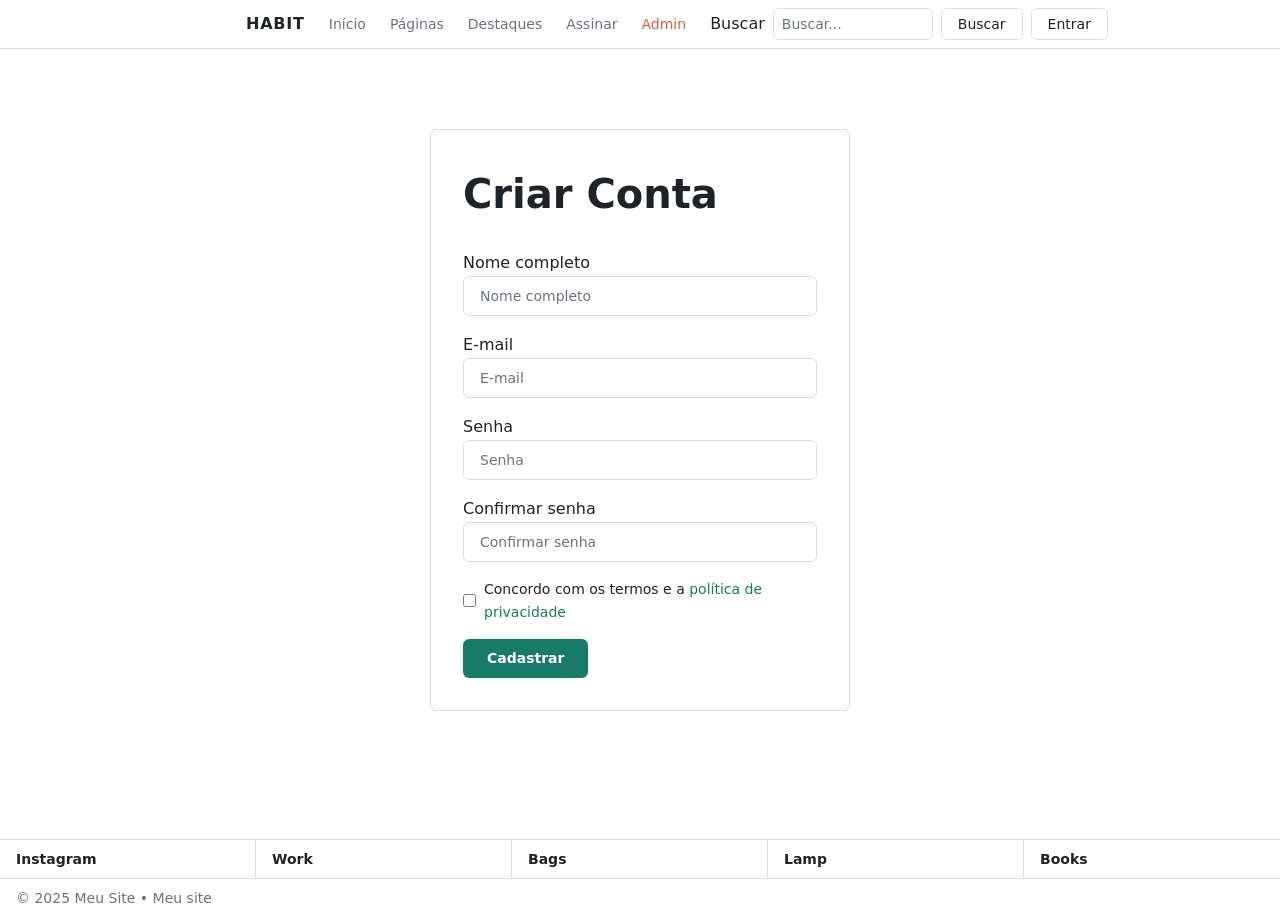
<file: criar-conta.html>
<!DOCTYPE html>
<html lang="pt-BR">
<head>
  <meta charset="UTF-8" />
  <meta name="viewport" content="width=device-width, initial-scale=1.0" />
  <title>HABIT — Criar Conta</title>
  <link rel="stylesheet" href="css/styles.css" />
</head>
<body>

  <header class="site-header" role="banner">
    <div class="container">
      <span class="site-logo">HABIT</span>
      <nav class="site-nav" aria-label="Navegação principal">
        <a href="index.html">Início</a>
        <a href="#">Páginas</a>
        <a href="destaques.html">Destaques</a>
        <a href="assinar.html">Assinar</a>
        <a href="admin-categorias.html" class="nav-admin">Admin</a>
      </nav>
      <div class="header-search">
        <label for="search-cc" class="sr-only">Buscar</label>
        <input type="search" id="search-cc" placeholder="Buscar..." aria-label="Buscar conteúdo" />
        <button type="button" class="btn-outline-sm">Buscar</button>
        <a href="entrar.html" class="btn-outline-sm">Entrar</a>
      </div>
    </div>
  </header>

  <main class="page-main" id="main-content">
    <div class="container">
      <div class="form-page-wrapper">
        <div class="form-box">
          <h1>Criar Conta</h1>

          <label for="nome-cc" class="sr-only">Nome completo</label>
          <input
            type="text"
            id="nome-cc"
            class="form-field"
            placeholder="Nome completo"
            autocomplete="name"
            required
          />

          <label for="email-cc" class="sr-only">E-mail</label>
          <input
            type="email"
            id="email-cc"
            class="form-field"
            placeholder="E-mail"
            autocomplete="email"
            required
          />

          <label for="senha-cc" class="sr-only">Senha</label>
          <input
            type="password"
            id="senha-cc"
            class="form-field"
            placeholder="Senha"
            autocomplete="new-password"
            required
          />

          <label for="confirma-senha-cc" class="sr-only">Confirmar senha</label>
          <input
            type="password"
            id="confirma-senha-cc"
            class="form-field"
            placeholder="Confirmar senha"
            autocomplete="new-password"
            required
          />

          <div class="form-checkbox">
            <input type="checkbox" id="terms-cc" name="terms" required />
            <label for="terms-cc">
              Concordo com os termos e a
              <a href="#">política de privacidade</a>
            </label>
          </div>

          <button type="button" class="btn-primary">Cadastrar</button>
        </div>
      </div>
    </div>
  </main>

  <footer class="site-footer" role="contentinfo">
    <nav class="footer-links" aria-label="Links do rodapé">
      <a href="#">Instagram</a>
      <a href="#">Work</a>
      <a href="#">Bags</a>
      <a href="#">Lamp</a>
      <a href="#">Books</a>
    </nav>
    <p class="footer-copy">© 2025 Meu Site • <a href="#">Meu site</a></p>
  </footer>

</body>
</html>
</file>
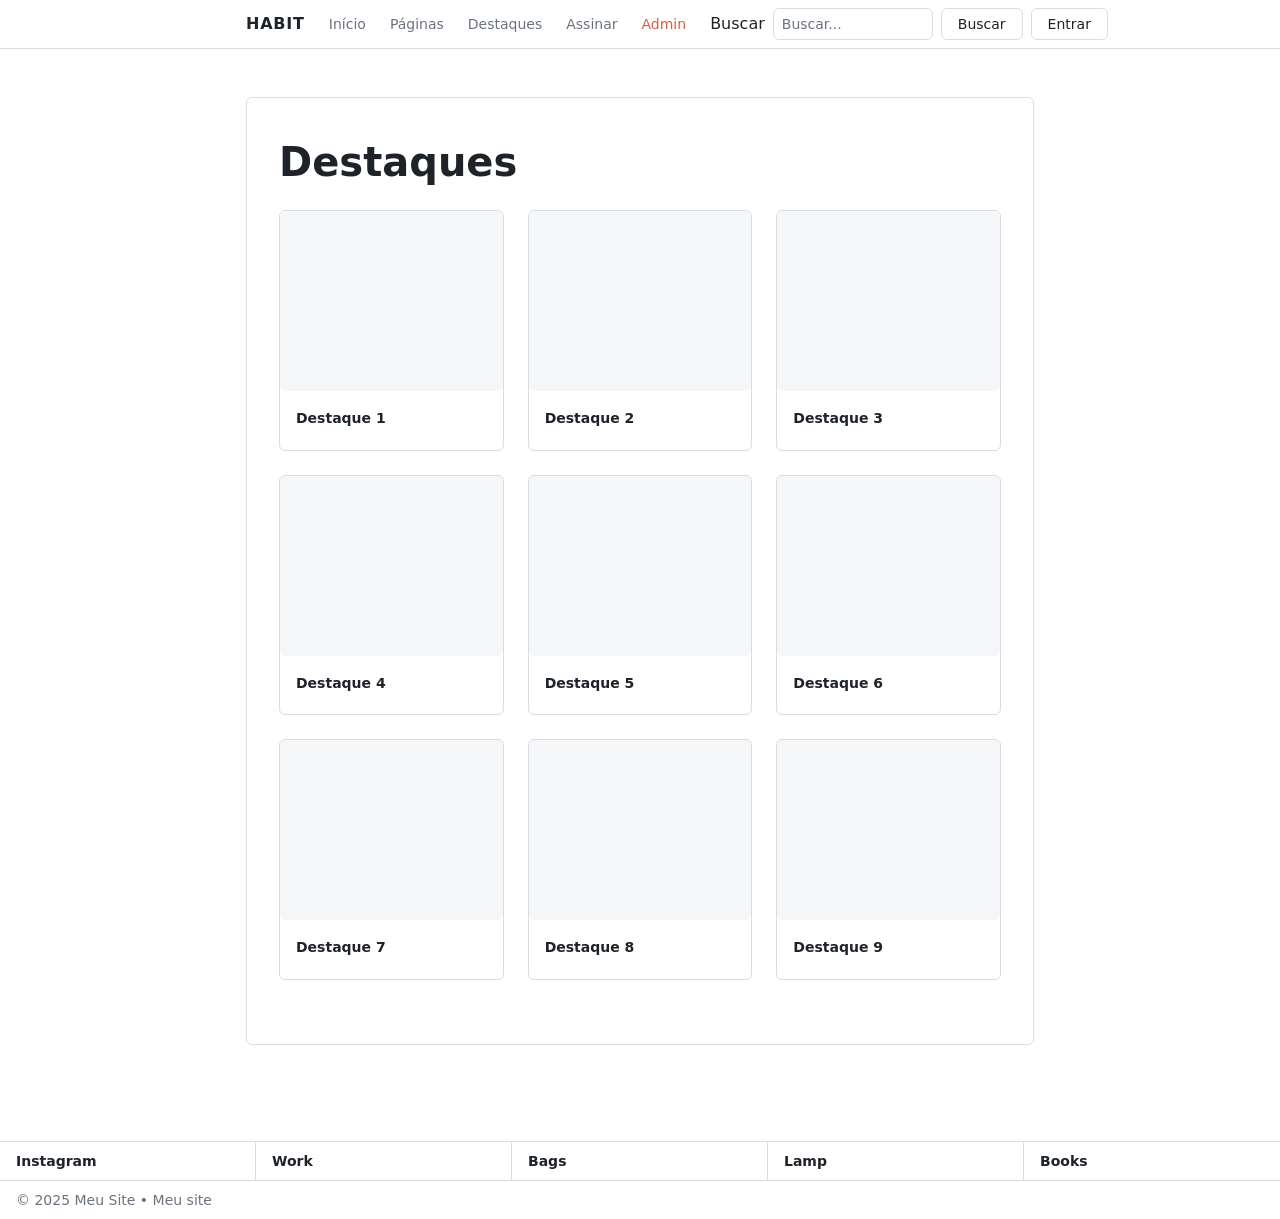
<file: destaques.html>
<!DOCTYPE html>
<html lang="pt-BR">
<head>
  <meta charset="UTF-8" />
  <meta name="viewport" content="width=device-width, initial-scale=1.0" />
  <title>HABIT — Destaques</title>
  <link rel="stylesheet" href="css/styles.css" />
</head>
<body>

  <header class="site-header" role="banner">
    <div class="container">
      <span class="site-logo">HABIT</span>
      <nav class="site-nav" aria-label="Navegação principal">
        <a href="index.html">Início</a>
        <a href="#">Páginas</a>
        <a href="destaques.html" aria-current="page">Destaques</a>
        <a href="assinar.html">Assinar</a>
        <a href="admin-categorias.html" class="nav-admin">Admin</a>
      </nav>
      <div class="header-search">
        <label for="search-destaques" class="sr-only">Buscar</label>
        <input type="search" id="search-destaques" placeholder="Buscar..." aria-label="Buscar conteúdo" />
        <button type="button" class="btn-outline-sm">Buscar</button>
        <a href="entrar.html" class="btn-outline-sm">Entrar</a>
      </div>
    </div>
  </header>

  <main class="page-main" id="main-content">
    <div class="container">
      <div class="content-box">

        <h1 class="page-heading">Destaques</h1>

        <section aria-label="Posts em destaque">
          <div class="cards-grid">

            <article class="card">
              <div class="img-placeholder img-placeholder--lg" role="img" aria-label="Imagem destaque 1"></div>
              <div class="card-body">
                <h2 class="card-title">Destaque 1</h2>
              </div>
            </article>

            <article class="card">
              <div class="img-placeholder img-placeholder--lg" role="img" aria-label="Imagem destaque 2"></div>
              <div class="card-body">
                <h2 class="card-title">Destaque 2</h2>
              </div>
            </article>

            <article class="card">
              <div class="img-placeholder img-placeholder--lg" role="img" aria-label="Imagem destaque 3"></div>
              <div class="card-body">
                <h2 class="card-title">Destaque 3</h2>
              </div>
            </article>

            <article class="card">
              <div class="img-placeholder img-placeholder--lg" role="img" aria-label="Imagem destaque 4"></div>
              <div class="card-body">
                <h2 class="card-title">Destaque 4</h2>
              </div>
            </article>

            <article class="card">
              <div class="img-placeholder img-placeholder--lg" role="img" aria-label="Imagem destaque 5"></div>
              <div class="card-body">
                <h2 class="card-title">Destaque 5</h2>
              </div>
            </article>

            <article class="card">
              <div class="img-placeholder img-placeholder--lg" role="img" aria-label="Imagem destaque 6"></div>
              <div class="card-body">
                <h2 class="card-title">Destaque 6</h2>
              </div>
            </article>

            <article class="card">
              <div class="img-placeholder img-placeholder--lg" role="img" aria-label="Imagem destaque 7"></div>
              <div class="card-body">
                <h2 class="card-title">Destaque 7</h2>
              </div>
            </article>

            <article class="card">
              <div class="img-placeholder img-placeholder--lg" role="img" aria-label="Imagem destaque 8"></div>
              <div class="card-body">
                <h2 class="card-title">Destaque 8</h2>
              </div>
            </article>

            <article class="card">
              <div class="img-placeholder img-placeholder--lg" role="img" aria-label="Imagem destaque 9"></div>
              <div class="card-body">
                <h2 class="card-title">Destaque 9</h2>
              </div>
            </article>

          </div>
        </section>

      </div>
    </div>
  </main>

  <footer class="site-footer" role="contentinfo">
    <nav class="footer-links" aria-label="Links do rodapé">
      <a href="#">Instagram</a>
      <a href="#">Work</a>
      <a href="#">Bags</a>
      <a href="#">Lamp</a>
      <a href="#">Books</a>
    </nav>
    <p class="footer-copy">© 2025 Meu Site • <a href="#">Meu site</a></p>
  </footer>

</body>
</html>
</file>
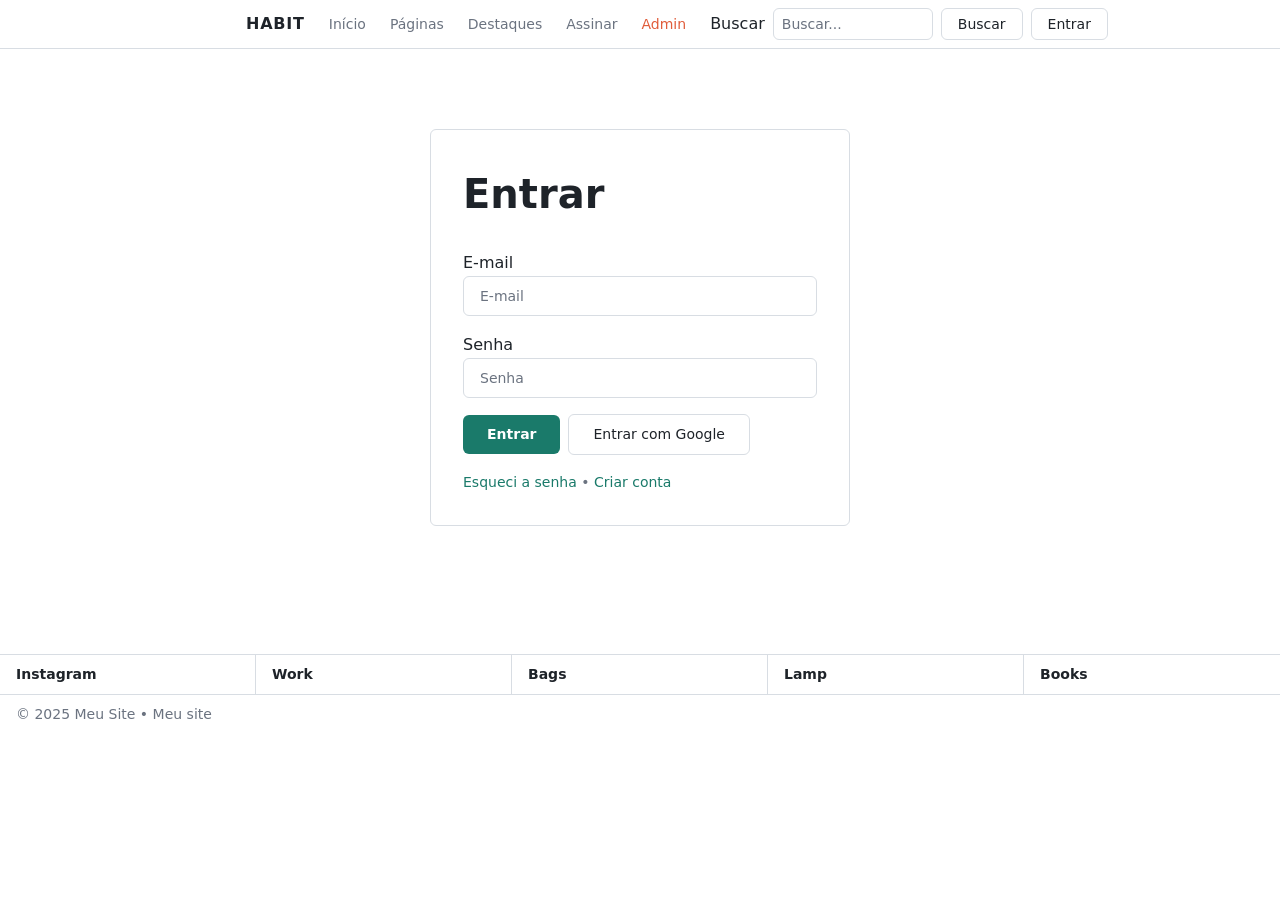
<file: entrar.html>
<!DOCTYPE html>
<html lang="pt-BR">
<head>
  <meta charset="UTF-8" />
  <meta name="viewport" content="width=device-width, initial-scale=1.0" />
  <title>HABIT — Entrar</title>
  <link rel="stylesheet" href="css/styles.css" />
</head>
<body>

  <header class="site-header" role="banner">
    <div class="container">
      <span class="site-logo">HABIT</span>
      <nav class="site-nav" aria-label="Navegação principal">
        <a href="index.html">Início</a>
        <a href="#">Páginas</a>
        <a href="destaques.html">Destaques</a>
        <a href="assinar.html">Assinar</a>
        <a href="admin-categorias.html" class="nav-admin">Admin</a>
      </nav>
      <div class="header-search">
        <label for="search-login" class="sr-only">Buscar</label>
        <input type="search" id="search-login" placeholder="Buscar..." aria-label="Buscar conteúdo" />
        <button type="button" class="btn-outline-sm">Buscar</button>
        <a href="entrar.html" class="btn-outline-sm" aria-current="page">Entrar</a>
      </div>
    </div>
  </header>

  <main class="page-main" id="main-content">
    <div class="container">
      <div class="form-page-wrapper">
        <div class="form-box">
          <h1>Entrar</h1>

          <label for="email-login" class="sr-only">E-mail</label>
          <input
            type="email"
            id="email-login"
            class="form-field"
            placeholder="E-mail"
            autocomplete="email"
            required
          />

          <label for="senha-login" class="sr-only">Senha</label>
          <input
            type="password"
            id="senha-login"
            class="form-field"
            placeholder="Senha"
            autocomplete="current-password"
            required
          />

          <div class="form-actions">
            <button type="button" class="btn-primary">Entrar</button>
            <button type="button" class="btn-secondary">Entrar com Google</button>
          </div>

          <p class="form-links">
            <a href="#">Esqueci a senha</a> •
            <a href="criar-conta.html">Criar conta</a>
          </p>
        </div>
      </div>
    </div>
  </main>

  <footer class="site-footer" role="contentinfo">
    <nav class="footer-links" aria-label="Links do rodapé">
      <a href="#">Instagram</a>
      <a href="#">Work</a>
      <a href="#">Bags</a>
      <a href="#">Lamp</a>
      <a href="#">Books</a>
    </nav>
    <p class="footer-copy">© 2025 Meu Site • <a href="#">Meu site</a></p>
  </footer>

</body>
</html>
</file>
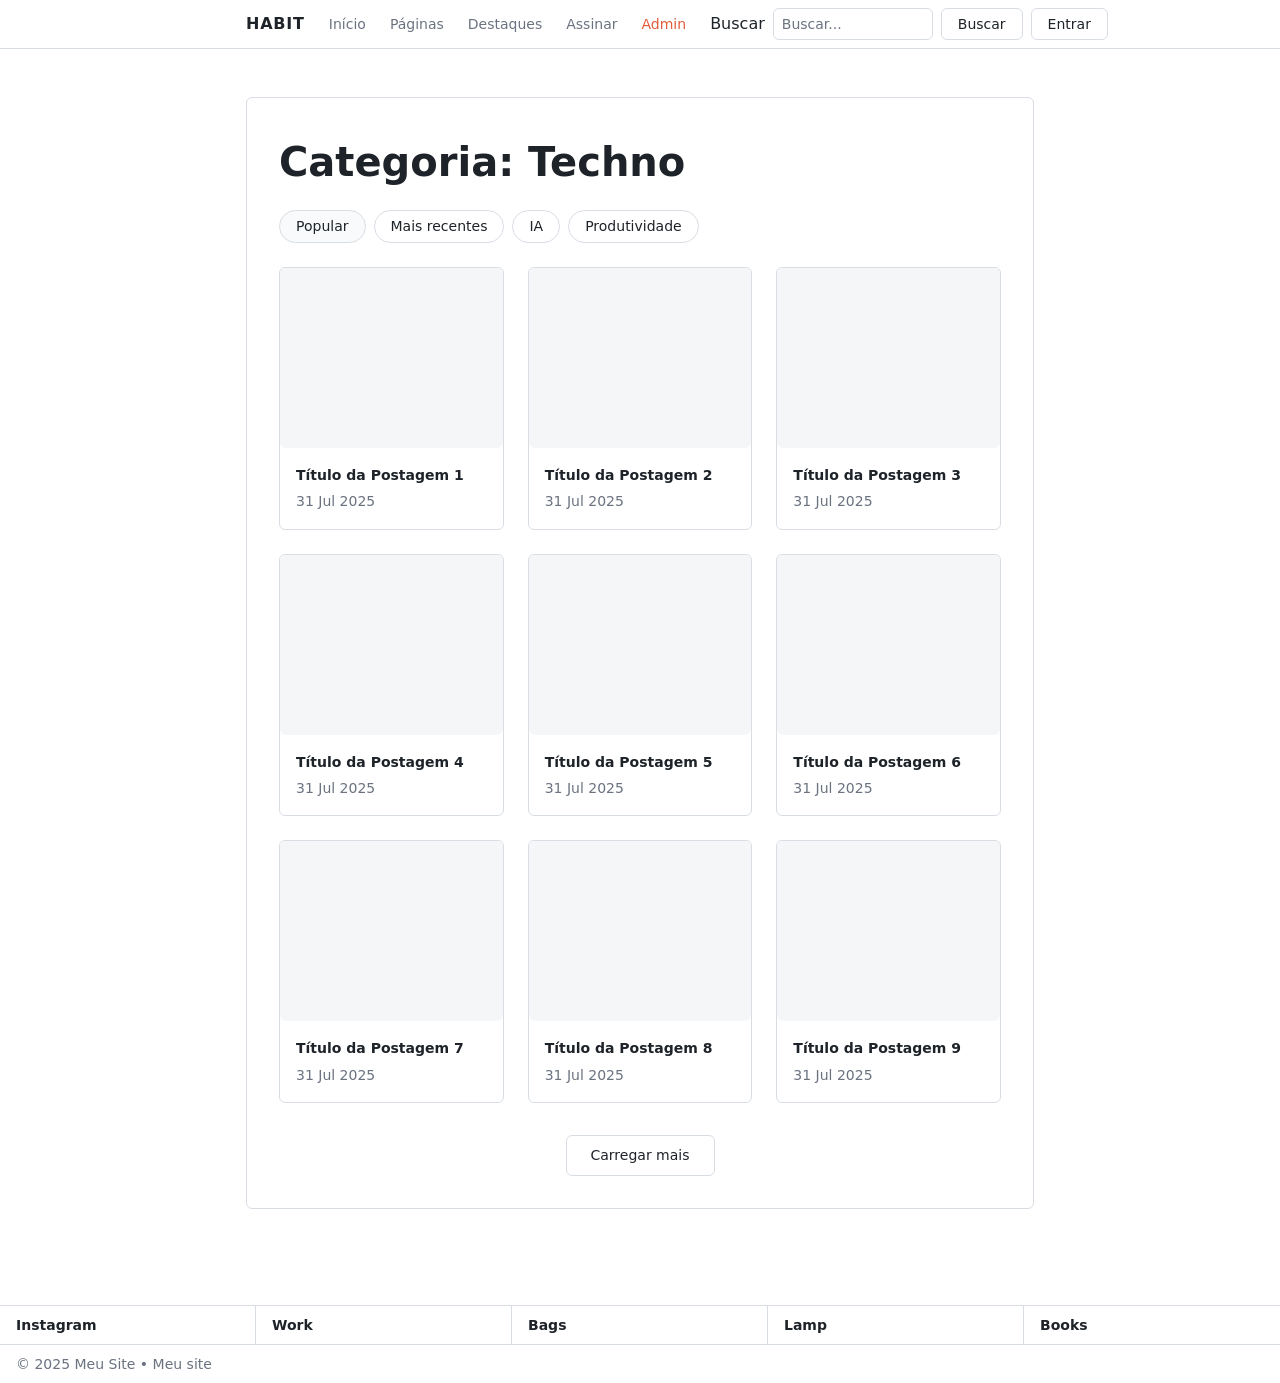
<file: listagem.html>
<!DOCTYPE html>
<html lang="pt-BR">
<head>
  <meta charset="UTF-8" />
  <meta name="viewport" content="width=device-width, initial-scale=1.0" />
  <title>HABIT — Categoria: Techno</title>
  <link rel="stylesheet" href="css/styles.css" />
</head>
<body>

  <header class="site-header" role="banner">
    <div class="container">
      <span class="site-logo">HABIT</span>
      <nav class="site-nav" aria-label="Navegação principal">
        <a href="index.html">Início</a>
        <a href="#">Páginas</a>
        <a href="destaques.html">Destaques</a>
        <a href="assinar.html">Assinar</a>
        <a href="admin-categorias.html" class="nav-admin">Admin</a>
      </nav>
      <div class="header-search">
        <label for="search-listagem" class="sr-only">Buscar</label>
        <input type="search" id="search-listagem" placeholder="Buscar..." aria-label="Buscar conteúdo" />
        <button type="button" class="btn-outline-sm">Buscar</button>
        <a href="entrar.html" class="btn-outline-sm">Entrar</a>
      </div>
    </div>
  </header>

  <main class="page-main" id="main-content">
    <div class="container">
      <div class="content-box">

        <h1 class="page-heading">Categoria: Techno</h1>

        <!-- filtros -->
        <div class="filter-tabs" role="tablist" aria-label="Filtros de postagem">
          <button type="button" class="filter-tab active" role="tab" aria-selected="true">Popular</button>
          <button type="button" class="filter-tab" role="tab" aria-selected="false">Mais recentes</button>
          <button type="button" class="filter-tab" role="tab" aria-selected="false">IA</button>
          <button type="button" class="filter-tab" role="tab" aria-selected="false">Produtividade</button>
        </div>

        <!-- grid de cards -->
        <section aria-label="Postagens da categoria Techno">
          <div class="cards-grid">

            <article class="card">
              <div class="img-placeholder img-placeholder--lg" role="img" aria-label="Imagem do post 1"></div>
              <div class="card-body">
                <h2 class="card-title">Título da Postagem 1</h2>
                <p class="card-date">31 Jul 2025</p>
              </div>
            </article>

            <article class="card">
              <div class="img-placeholder img-placeholder--lg" role="img" aria-label="Imagem do post 2"></div>
              <div class="card-body">
                <h2 class="card-title">Título da Postagem 2</h2>
                <p class="card-date">31 Jul 2025</p>
              </div>
            </article>

            <article class="card">
              <div class="img-placeholder img-placeholder--lg" role="img" aria-label="Imagem do post 3"></div>
              <div class="card-body">
                <h2 class="card-title">Título da Postagem 3</h2>
                <p class="card-date">31 Jul 2025</p>
              </div>
            </article>

            <article class="card">
              <div class="img-placeholder img-placeholder--lg" role="img" aria-label="Imagem do post 4"></div>
              <div class="card-body">
                <h2 class="card-title">Título da Postagem 4</h2>
                <p class="card-date">31 Jul 2025</p>
              </div>
            </article>

            <article class="card">
              <div class="img-placeholder img-placeholder--lg" role="img" aria-label="Imagem do post 5"></div>
              <div class="card-body">
                <h2 class="card-title">Título da Postagem 5</h2>
                <p class="card-date">31 Jul 2025</p>
              </div>
            </article>

            <article class="card">
              <div class="img-placeholder img-placeholder--lg" role="img" aria-label="Imagem do post 6"></div>
              <div class="card-body">
                <h2 class="card-title">Título da Postagem 6</h2>
                <p class="card-date">31 Jul 2025</p>
              </div>
            </article>

            <article class="card">
              <div class="img-placeholder img-placeholder--lg" role="img" aria-label="Imagem do post 7"></div>
              <div class="card-body">
                <h2 class="card-title">Título da Postagem 7</h2>
                <p class="card-date">31 Jul 2025</p>
              </div>
            </article>

            <article class="card">
              <div class="img-placeholder img-placeholder--lg" role="img" aria-label="Imagem do post 8"></div>
              <div class="card-body">
                <h2 class="card-title">Título da Postagem 8</h2>
                <p class="card-date">31 Jul 2025</p>
              </div>
            </article>

            <article class="card">
              <div class="img-placeholder img-placeholder--lg" role="img" aria-label="Imagem do post 9"></div>
              <div class="card-body">
                <h2 class="card-title">Título da Postagem 9</h2>
                <p class="card-date">31 Jul 2025</p>
              </div>
            </article>

          </div>
        </section>

        <div class="load-more-wrap">
          <button type="button" class="btn-secondary">Carregar mais</button>
        </div>

      </div>
    </div>
  </main>

  <footer class="site-footer" role="contentinfo">
    <nav class="footer-links" aria-label="Links do rodapé">
      <a href="#">Instagram</a>
      <a href="#">Work</a>
      <a href="#">Bags</a>
      <a href="#">Lamp</a>
      <a href="#">Books</a>
    </nav>
    <p class="footer-copy">© 2025 Meu Site • <a href="#">Meu site</a></p>
  </footer>

</body>
</html>
</file>
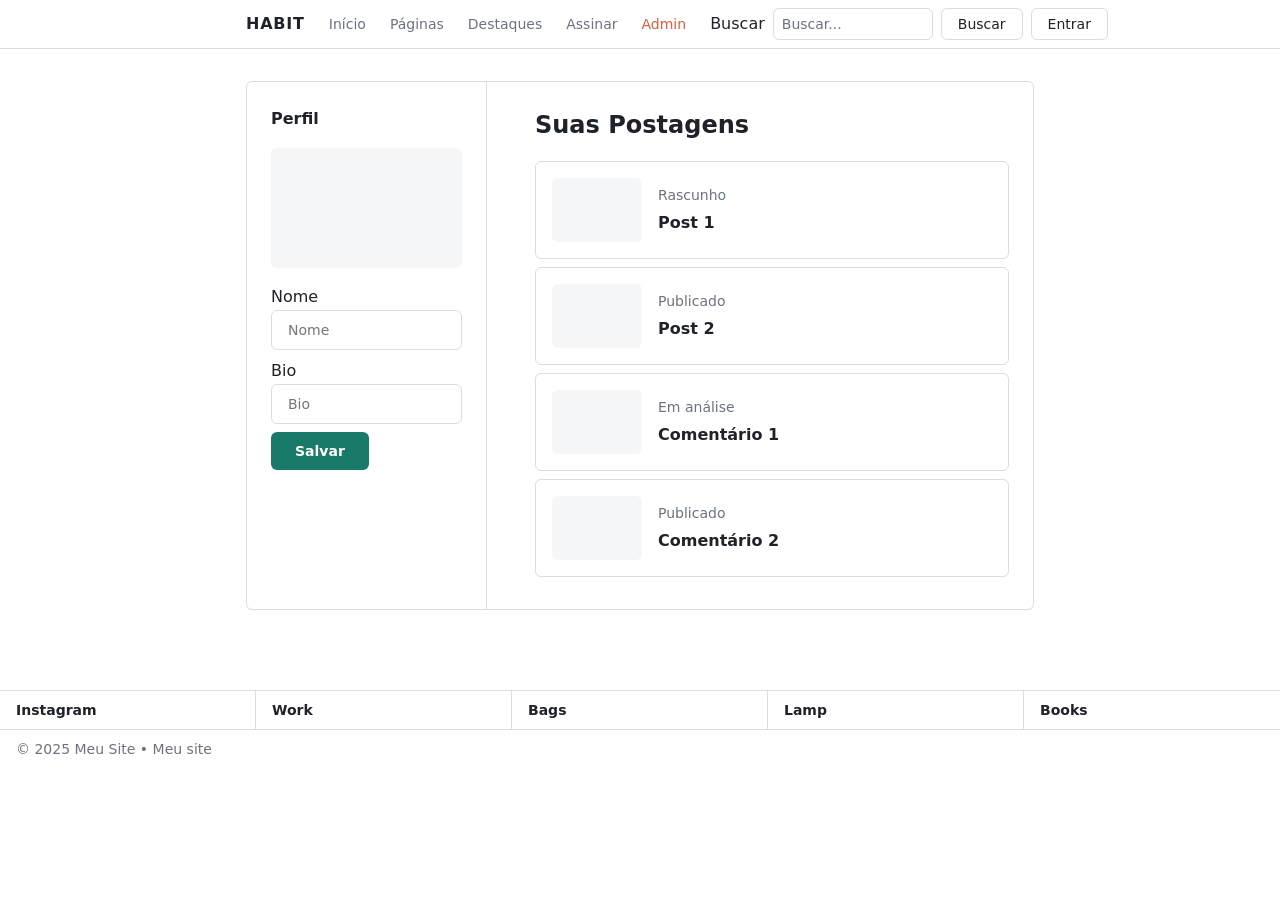
<file: perfil.html>
<!DOCTYPE html>
<html lang="pt-BR">
<head>
  <meta charset="UTF-8" />
  <meta name="viewport" content="width=device-width, initial-scale=1.0" />
  <title>HABIT — Perfil</title>
  <link rel="stylesheet" href="css/styles.css" />
</head>
<body>

  <header class="site-header" role="banner">
    <div class="container">
      <span class="site-logo">HABIT</span>
      <nav class="site-nav" aria-label="Navegação principal">
        <a href="index.html">Início</a>
        <a href="#">Páginas</a>
        <a href="destaques.html">Destaques</a>
        <a href="assinar.html">Assinar</a>
        <a href="admin-categorias.html" class="nav-admin">Admin</a>
      </nav>
      <div class="header-search">
        <label for="search-perfil" class="sr-only">Buscar</label>
        <input type="search" id="search-perfil" placeholder="Buscar..." aria-label="Buscar conteúdo" />
        <button type="button" class="btn-outline-sm">Buscar</button>
        <a href="entrar.html" class="btn-outline-sm">Entrar</a>
      </div>
    </div>
  </header>

  <main class="page-main" id="main-content">
    <div class="container">
      <div class="profile-layout">

        <!-- sidebar -->
        <aside class="profile-sidebar" aria-label="Dados do perfil">
          <h2>Perfil</h2>
          <div class="profile-avatar" role="img" aria-label="Foto de perfil"></div>

          <label for="perfil-nome" class="sr-only">Nome</label>
          <input type="text" id="perfil-nome" class="profile-field" placeholder="Nome" />

          <label for="perfil-bio" class="sr-only">Bio</label>
          <input type="text" id="perfil-bio" class="profile-field" placeholder="Bio" />

          <button type="button" class="btn-primary">Salvar</button>
        </aside>

        <!-- postagens -->
        <section class="profile-content" aria-labelledby="suas-postagens-title">
          <h2 id="suas-postagens-title">Suas Postagens</h2>

          <article class="profile-post-card">
            <div class="img-placeholder img-placeholder--sm" role="img" aria-label="Thumbnail post 1"></div>
            <div>
              <p class="post-status">Rascunho</p>
              <p class="post-title">Post 1</p>
            </div>
          </article>

          <article class="profile-post-card">
            <div class="img-placeholder img-placeholder--sm" role="img" aria-label="Thumbnail post 2"></div>
            <div>
              <p class="post-status">Publicado</p>
              <p class="post-title">Post 2</p>
            </div>
          </article>

          <article class="profile-post-card">
            <div class="img-placeholder img-placeholder--sm" role="img" aria-label="Thumbnail comentário 1"></div>
            <div>
              <p class="post-status">Em análise</p>
              <p class="post-title">Comentário 1</p>
            </div>
          </article>

          <article class="profile-post-card">
            <div class="img-placeholder img-placeholder--sm" role="img" aria-label="Thumbnail comentário 2"></div>
            <div>
              <p class="post-status">Publicado</p>
              <p class="post-title">Comentário 2</p>
            </div>
          </article>

        </section>
      </div>
    </div>
  </main>

  <footer class="site-footer" role="contentinfo">
    <nav class="footer-links" aria-label="Links do rodapé">
      <a href="#">Instagram</a>
      <a href="#">Work</a>
      <a href="#">Bags</a>
      <a href="#">Lamp</a>
      <a href="#">Books</a>
    </nav>
    <p class="footer-copy">© 2025 Meu Site • <a href="#">Meu site</a></p>
  </footer>

</body>
</html>
</file>
<file: css/styles.css>
/* =============================================
   HABIT — CSS Principal
   Estrutura: variáveis → reset → layout base →
              header → footer → componentes →
              páginas específicas → responsivo
   ============================================= */

/* ── Variáveis ── */
:root {
  /* Cores */
  --color-primary:     #1a7a6a;   /* teal principal (botões, links admin) */
  --color-primary-dk:  #145f52;   /* hover do teal */
  --color-accent:      #e05c3a;   /* laranja-avermelhado (Admin no nav) */
  --color-text:        #1e2329;   /* texto principal */
  --color-text-muted:  #6b7380;   /* metadados, placeholders */
  --color-border:      #d8dde3;   /* bordas suaves */
  --color-bg:          #ffffff;
  --color-bg-card:     #f5f6f7;   /* placeholder de imagem */
  --color-bg-section:  #f9fafb;
  --color-btn-outline-text: #1a7a6a;

  /* Tipografia */
  --font-sans: 'Segoe UI', system-ui, -apple-system, sans-serif;
  --fs-h1:   2.5rem;
  --fs-h2:   2rem;
  --fs-h3:   1.5rem;
  --fs-body: 1rem;
  --fs-sm:   0.875rem;

  /* Espaçamento */
  --space-xs: 0.25rem;
  --space-sm: 0.5rem;
  --space-md: 1rem;
  --space-lg: 1.5rem;
  --space-xl: 2rem;
  --space-2xl: 3rem;

  /* Layout */
  --container-max: 820px;
  --radius: 6px;
}

/* ── Reset ── */
*, *::before, *::after { box-sizing: border-box; margin: 0; padding: 0; }
body {
  font-family: var(--font-sans);
  font-size: var(--fs-body);
  color: var(--color-text);
  background: var(--color-bg);
  line-height: 1.6;
}
a { color: inherit; text-decoration: none; }
ul { list-style: none; }
img { max-width: 100%; height: auto; display: block; }
button, input, textarea, select {
  font: inherit;
  border: none;
  outline: none;
  background: transparent;
}

/* ── Container ── */
.container {
  width: 100%;
  max-width: var(--container-max);
  margin-inline: auto;
  padding-inline: var(--space-md);
}

/* ============================================================
   HEADER
   ============================================================ */
.site-header {
  border-bottom: 1px solid var(--color-border);
  padding-block: var(--space-sm);
}
.site-header .container {
  display: flex;
  align-items: center;
  gap: var(--space-lg);
}
.site-logo {
  font-weight: 800;
  font-size: var(--fs-body);
  letter-spacing: 0.05em;
  color: var(--color-text);
  white-space: nowrap;
}
.site-nav {
  display: flex;
  align-items: center;
  gap: var(--space-lg);
  flex: 1;
}
.site-nav a {
  font-size: var(--fs-sm);
  color: var(--color-text-muted);
  transition: color 0.15s;
}
.site-nav a:hover { color: var(--color-text); }
.site-nav a.nav-admin { color: var(--color-accent); }
.header-search {
  display: flex;
  align-items: center;
  gap: var(--space-sm);
  margin-left: auto;
}
.header-search input {
  border: 1px solid var(--color-border);
  border-radius: var(--radius);
  padding: var(--space-xs) var(--space-sm);
  font-size: var(--fs-sm);
  width: 160px;
  color: var(--color-text);
}
.header-search input::placeholder { color: var(--color-text-muted); }
.btn-outline-sm {
  border: 1px solid var(--color-border);
  border-radius: var(--radius);
  padding: var(--space-xs) var(--space-md);
  font-size: var(--fs-sm);
  cursor: pointer;
  color: var(--color-text);
  transition: background 0.15s;
}
.btn-outline-sm:hover { background: var(--color-bg-section); }

/* ============================================================
   FOOTER
   ============================================================ */
.site-footer {
  margin-top: var(--space-2xl);
  border-top: 1px solid var(--color-border);
}
.footer-links {
  display: grid;
  grid-template-columns: repeat(5, 1fr);
  border-bottom: 1px solid var(--color-border);
}
.footer-links a {
  display: block;
  padding: var(--space-sm) var(--space-md);
  font-size: var(--fs-sm);
  font-weight: 600;
  color: var(--color-text);
  border-right: 1px solid var(--color-border);
}
.footer-links a:last-child { border-right: none; }
.footer-links a:hover { background: var(--color-bg-section); }
.footer-copy {
  padding: var(--space-sm) var(--space-md);
  font-size: var(--fs-sm);
  color: var(--color-text-muted);
}

/* ============================================================
   BOTÕES
   ============================================================ */
.btn-primary {
  display: inline-block;
  background: var(--color-primary);
  color: #fff;
  padding: var(--space-sm) var(--space-lg);
  border-radius: var(--radius);
  font-size: var(--fs-sm);
  font-weight: 600;
  cursor: pointer;
  transition: background 0.15s;
}
.btn-primary:hover { background: var(--color-primary-dk); }

.btn-secondary {
  display: inline-block;
  border: 1px solid var(--color-border);
  color: var(--color-text);
  padding: var(--space-sm) var(--space-lg);
  border-radius: var(--radius);
  font-size: var(--fs-sm);
  cursor: pointer;
  transition: background 0.15s;
}
.btn-secondary:hover { background: var(--color-bg-section); }

.btn-teal-outline {
  border: 1px solid var(--color-primary);
  color: var(--color-primary);
  padding: var(--space-xs) var(--space-md);
  border-radius: var(--radius);
  font-size: var(--fs-sm);
  cursor: pointer;
  background: transparent;
  transition: background 0.15s;
}
.btn-teal-outline:hover { background: #e8f5f2; }

/* ============================================================
   PÁGINA PRINCIPAL — main wrapper
   ============================================================ */
.page-main {
  padding-block: var(--space-xl);
}

/* wrapper com borda usada em várias páginas */
.content-box {
  border: 1px solid var(--color-border);
  border-radius: var(--radius);
  padding: var(--space-xl);
  margin-block: var(--space-md);
}

/* ============================================================
   COMPONENTE: IMAGE PLACEHOLDER
   ============================================================ */
.img-placeholder {
  background: var(--color-bg-card);
  border-radius: var(--radius);
  width: 100%;
}
.img-placeholder--sm  { height: 64px; width: 90px; flex-shrink: 0; }
.img-placeholder--md  { height: 120px; }
.img-placeholder--lg  { height: 180px; }
.img-placeholder--hero { height: 160px; }

/* ============================================================
   HOME — hero
   ============================================================ */
.hero {
  display: grid;
  grid-template-columns: 1fr 200px;
  gap: var(--space-xl);
  align-items: center;
  padding: var(--space-xl);
  border: 1px solid var(--color-border);
  border-radius: var(--radius);
  margin-bottom: var(--space-xl);
}
.hero-title {
  font-size: var(--fs-h1);
  font-weight: 800;
  line-height: 1.2;
  margin-bottom: var(--space-sm);
  color: var(--color-text);
}
.hero-subtitle {
  font-size: var(--fs-sm);
  color: var(--color-text-muted);
  margin-bottom: var(--space-lg);
}
.hero-actions { display: flex; gap: var(--space-sm); flex-wrap: wrap; }

/* ============================================================
   HOME — categorias populares
   ============================================================ */
.section-title {
  font-size: var(--fs-body);
  font-weight: 700;
  margin-bottom: var(--space-md);
}
.popular-cats {
  display: grid;
  grid-template-columns: repeat(3, 1fr);
  border: 1px solid var(--color-border);
  border-radius: var(--radius);
  overflow: hidden;
  margin-bottom: var(--space-xl);
}
.popular-cat-item {
  padding: var(--space-lg) var(--space-md) var(--space-md);
  border-right: 1px solid var(--color-border);
  min-height: 100px;
  display: flex;
  align-items: flex-end;
}
.popular-cat-item:last-child { border-right: none; }
.popular-cat-item span { font-weight: 700; font-size: var(--fs-sm); }

/* ============================================================
   HOME — todas as categorias
   ============================================================ */
.all-cats {
  display: grid;
  grid-template-columns: repeat(5, 1fr);
  border: 1px solid var(--color-border);
  border-radius: var(--radius);
  overflow: hidden;
  margin-bottom: var(--space-xl);
}
.cat-cell {
  padding: var(--space-sm) var(--space-md);
  border-right: 1px solid var(--color-border);
  border-bottom: 1px solid var(--color-border);
  font-size: var(--fs-sm);
  text-align: center;
}
.all-cats .cat-cell:nth-child(5n) { border-right: none; }
.all-cats .cat-cell:nth-last-child(-n+5) { border-bottom: none; }
.cat-cell:hover { background: var(--color-bg-section); cursor: pointer; }

/* ============================================================
   HOME — postagens + sidebar
   ============================================================ */
.featured-area {
  display: grid;
  grid-template-columns: 1fr 220px;
  gap: var(--space-xl);
  border: 1px solid var(--color-border);
  border-radius: var(--radius);
  padding: var(--space-lg);
}
.featured-posts { display: flex; flex-direction: column; gap: var(--space-md); }
.post-card-horizontal {
  display: flex;
  gap: var(--space-md);
  align-items: flex-start;
  border: 1px solid var(--color-border);
  border-radius: var(--radius);
  padding: var(--space-md);
}
.post-card-horizontal .post-meta {
  font-size: var(--fs-sm);
  color: var(--color-primary);
  margin-bottom: var(--space-xs);
}
.post-card-horizontal h3 {
  font-size: var(--fs-body);
  font-weight: 700;
  margin-bottom: var(--space-xs);
}
.post-card-horizontal .read-time {
  font-size: var(--fs-sm);
  color: var(--color-text-muted);
}

/* sidebar — editor picks */
.editor-picks { }
.editor-picks h3 {
  font-size: var(--fs-body);
  font-weight: 700;
  margin-bottom: var(--space-md);
}
.editor-picks ul { padding-left: var(--space-md); }
.editor-picks li {
  list-style: disc;
  font-size: var(--fs-sm);
  color: var(--color-text);
  margin-bottom: var(--space-xs);
}

/* ============================================================
   LISTAGEM / GRID DE CARDS
   ============================================================ */
.page-heading {
  font-size: var(--fs-h1);
  font-weight: 800;
  margin-bottom: var(--space-md);
}
.filter-tabs {
  display: flex;
  gap: var(--space-sm);
  margin-bottom: var(--space-lg);
}
.filter-tab {
  border: 1px solid var(--color-border);
  border-radius: 20px;
  padding: var(--space-xs) var(--space-md);
  font-size: var(--fs-sm);
  cursor: pointer;
  background: transparent;
  color: var(--color-text);
  transition: background 0.15s;
}
.filter-tab:hover, .filter-tab.active { background: var(--color-bg-section); }

.cards-grid {
  display: grid;
  grid-template-columns: repeat(3, 1fr);
  gap: var(--space-lg);
  margin-bottom: var(--space-xl);
}
.card {
  border: 1px solid var(--color-border);
  border-radius: var(--radius);
  overflow: hidden;
  cursor: pointer;
  transition: box-shadow 0.15s;
}
.card:hover { box-shadow: 0 2px 12px rgba(0,0,0,0.08); }
.card-body { padding: var(--space-md); }
.card-title {
  font-size: var(--fs-sm);
  font-weight: 700;
  margin-bottom: var(--space-xs);
}
.card-date { font-size: var(--fs-sm); color: var(--color-text-muted); }

.load-more-wrap { text-align: center; margin-top: var(--space-md); }

/* ============================================================
   BUSCA
   ============================================================ */
.search-results { display: flex; flex-direction: column; gap: var(--space-md); }
.search-result-card {
  display: flex;
  gap: var(--space-md);
  align-items: center;
  border: 1px solid var(--color-border);
  border-radius: var(--radius);
  padding: var(--space-md);
}
.search-result-card .result-info h3 {
  font-size: var(--fs-body);
  font-weight: 700;
  margin-bottom: var(--space-xs);
}
.search-result-card .result-meta {
  font-size: var(--fs-sm);
  color: var(--color-text-muted);
}

/* ============================================================
   FORMULÁRIOS CENTRALIZADOS (newsletter, login, cadastro)
   ============================================================ */
.form-page-wrapper {
  display: flex;
  justify-content: center;
  padding-block: var(--space-2xl);
}
.form-box {
  border: 1px solid var(--color-border);
  border-radius: var(--radius);
  padding: var(--space-xl);
  width: 100%;
  max-width: 420px;
}
.form-box h1 {
  font-size: var(--fs-h1);
  font-weight: 800;
  margin-bottom: var(--space-lg);
}
.form-field {
  border: 1px solid var(--color-border);
  border-radius: var(--radius);
  padding: var(--space-sm) var(--space-md);
  width: 100%;
  font-size: var(--fs-sm);
  color: var(--color-text);
  margin-bottom: var(--space-md);
  display: block;
}
.form-field::placeholder { color: var(--color-text-muted); }
.form-field:focus { border-color: var(--color-primary); }
.form-checkbox {
  display: flex;
  align-items: center;
  gap: var(--space-sm);
  font-size: var(--fs-sm);
  margin-bottom: var(--space-md);
}
.form-checkbox a { color: var(--color-primary); }
.form-actions { display: flex; gap: var(--space-sm); align-items: center; flex-wrap: wrap; }
.form-links {
  margin-top: var(--space-md);
  font-size: var(--fs-sm);
  color: var(--color-text-muted);
}
.form-links a { color: var(--color-primary); }

/* ============================================================
   ADMIN — layout com sidebar
   ============================================================ */
.admin-layout {
  display: grid;
  grid-template-columns: 220px 1fr;
  gap: var(--space-lg);
  border: 1px solid var(--color-border);
  border-radius: var(--radius);
  overflow: hidden;
}
.admin-sidebar {
  padding: var(--space-lg);
  border-right: 1px solid var(--color-border);
}
.admin-sidebar h2 {
  font-size: var(--fs-body);
  font-weight: 700;
  margin-bottom: var(--space-md);
}
.admin-sidebar ul { padding-left: var(--space-md); }
.admin-sidebar li {
  list-style: disc;
  margin-bottom: var(--space-xs);
}
.admin-sidebar a {
  font-size: var(--fs-sm);
  color: var(--color-primary);
}
.admin-sidebar a:hover { text-decoration: underline; }

.admin-content { padding: var(--space-lg); }

/* stats row */
.admin-stats {
  display: grid;
  grid-template-columns: repeat(4, 1fr);
  border-bottom: 1px solid var(--color-border);
  margin-bottom: var(--space-lg);
}
.stat-cell {
  padding: var(--space-md);
  border-right: 1px solid var(--color-border);
  text-align: center;
}
.stat-cell:last-child { border-right: none; }
.stat-label { font-size: var(--fs-sm); color: var(--color-text-muted); margin-bottom: var(--space-xs); }
.stat-value { font-size: 1.75rem; font-weight: 800; color: var(--color-text); }

/* admin panel content area */
.admin-panel { }
.admin-panel h2 {
  font-size: var(--fs-body);
  font-weight: 700;
  margin-bottom: var(--space-md);
}
.admin-search-input {
  border: 1px solid var(--color-border);
  border-radius: var(--radius);
  padding: var(--space-sm) var(--space-md);
  width: 100%;
  font-size: var(--fs-sm);
  color: var(--color-text);
  margin-bottom: var(--space-lg);
  display: block;
}
.admin-search-input::placeholder { color: var(--color-text-muted); }
.admin-search-input:focus { border-color: var(--color-primary); }

/* tabela admin */
.admin-table { width: 100%; border-collapse: collapse; }
.admin-table thead th {
  font-size: var(--fs-sm);
  font-weight: 700;
  text-align: left;
  padding-bottom: var(--space-sm);
  border-bottom: 1px solid var(--color-border);
}
.admin-table tbody tr { border-bottom: 1px solid var(--color-border); }
.admin-table tbody tr:last-child { border-bottom: none; }
.admin-table tbody td {
  padding: var(--space-md) var(--space-sm);
  font-size: var(--fs-sm);
  color: var(--color-text);
  vertical-align: middle;
}
.admin-table .actions { display: flex; gap: var(--space-sm); }

/* status badge */
.status-ativo { color: var(--color-text); }
.status-bloqueado { color: var(--color-text-muted); }

/* criar post */
.create-post-form {}
.create-post-form input.field-title {
  border: 1px solid var(--color-border);
  border-radius: var(--radius);
  padding: var(--space-sm) var(--space-md);
  width: 100%;
  font-size: var(--fs-sm);
  margin-bottom: var(--space-md);
  display: block;
}
.create-post-form input.field-title::placeholder { color: var(--color-text-muted); }
.editor-area {
  border: 1px solid var(--color-border);
  border-radius: var(--radius);
  padding: var(--space-md);
  min-height: 160px;
  font-size: var(--fs-sm);
  color: var(--color-text-muted);
  margin-bottom: var(--space-md);
}
.post-meta-row {
  display: grid;
  grid-template-columns: 1fr 1fr;
  gap: var(--space-md);
  margin-bottom: var(--space-md);
}
.post-meta-field {
  border: 1px solid var(--color-border);
  border-radius: var(--radius);
  padding: var(--space-sm) var(--space-md);
  font-size: var(--fs-sm);
  color: var(--color-text-muted);
  width: 100%;
}
.post-actions { display: flex; gap: var(--space-sm); flex-wrap: wrap; }

/* ============================================================
   PERFIL
   ============================================================ */
.profile-layout {
  display: grid;
  grid-template-columns: 240px 1fr;
  gap: var(--space-lg);
  border: 1px solid var(--color-border);
  border-radius: var(--radius);
  overflow: hidden;
}
.profile-sidebar {
  padding: var(--space-lg);
  border-right: 1px solid var(--color-border);
}
.profile-sidebar h2 {
  font-size: var(--fs-body);
  font-weight: 700;
  margin-bottom: var(--space-md);
}
.profile-avatar {
  background: var(--color-bg-card);
  border-radius: var(--radius);
  height: 120px;
  margin-bottom: var(--space-md);
}
.profile-field {
  border: 1px solid var(--color-border);
  border-radius: var(--radius);
  padding: var(--space-sm) var(--space-md);
  width: 100%;
  font-size: var(--fs-sm);
  color: var(--color-text-muted);
  margin-bottom: var(--space-sm);
  display: block;
}
.profile-content { padding: var(--space-lg); }
.profile-content h2 {
  font-size: var(--fs-h3);
  font-weight: 800;
  margin-bottom: var(--space-md);
}
.profile-post-card {
  display: flex;
  gap: var(--space-md);
  align-items: center;
  border: 1px solid var(--color-border);
  border-radius: var(--radius);
  padding: var(--space-md);
  margin-bottom: var(--space-sm);
}
.profile-post-card .post-status {
  font-size: var(--fs-sm);
  color: var(--color-text-muted);
  margin-bottom: var(--space-xs);
}
.profile-post-card .post-title {
  font-size: var(--fs-body);
  font-weight: 700;
}

/* ============================================================
   RESPONSIVIDADE — Mobile First
   breakpoints: 481px | 768px | 1024px | 1440px
   ============================================================ */

/* ── base ≤ 420px ── */
@media (max-width: 420px) {
  .site-header .container { flex-wrap: wrap; gap: var(--space-sm); }
  .site-nav { flex-wrap: wrap; gap: var(--space-sm); }
  .header-search { margin-left: 0; width: 100%; }
  .header-search input { width: 100%; }

  .hero { grid-template-columns: 1fr; }
  .hero-img { display: none; }
  .hero-title { font-size: 1.75rem; }

  .popular-cats { grid-template-columns: 1fr; }
  .popular-cat-item { border-right: none; border-bottom: 1px solid var(--color-border); }

  .all-cats { grid-template-columns: repeat(2, 1fr); }
  .all-cats .cat-cell:nth-child(5n) { border-right: 1px solid var(--color-border); }
  .all-cats .cat-cell:nth-child(2n) { border-right: none; }
  .all-cats .cat-cell:nth-last-child(-n+5) { border-bottom: 1px solid var(--color-border); }
  .all-cats .cat-cell:nth-last-child(-n+2) { border-bottom: none; }

  .featured-area { grid-template-columns: 1fr; }
  .post-card-horizontal { flex-direction: column; }

  .cards-grid { grid-template-columns: 1fr; }

  .admin-layout { grid-template-columns: 1fr; }
  .admin-sidebar { border-right: none; border-bottom: 1px solid var(--color-border); }
  .admin-stats { grid-template-columns: repeat(2, 1fr); }
  .stat-cell:nth-child(2) { border-right: none; }

  .profile-layout { grid-template-columns: 1fr; }
  .profile-sidebar { border-right: none; border-bottom: 1px solid var(--color-border); }

  .footer-links { grid-template-columns: repeat(2, 1fr); }
  .footer-links a:nth-child(2n) { border-right: none; }

  .admin-table thead { display: none; }
  .admin-table tbody tr { display: block; padding-block: var(--space-sm); }
  .admin-table tbody td { display: block; padding: var(--space-xs) 0; }
  .admin-table .actions { margin-top: var(--space-xs); }
}

/* ── 481px – 767px ── */
@media (min-width: 481px) and (max-width: 767px) {
  .hero { grid-template-columns: 1fr; }
  .hero-img { display: none; }
  .popular-cats { grid-template-columns: 1fr; }
  .popular-cat-item { border-right: none; border-bottom: 1px solid var(--color-border); }
  .cards-grid { grid-template-columns: repeat(2, 1fr); }
  .admin-stats { grid-template-columns: repeat(2, 1fr); }
  .stat-cell:nth-child(2n) { border-right: none; }
  .footer-links { grid-template-columns: repeat(3, 1fr); }
}

/* ── 768px – 1023px (tablet) ── */
@media (min-width: 768px) {
  .site-header .container { flex-wrap: nowrap; }
  .hero { grid-template-columns: 1fr 180px; }
  .popular-cats { grid-template-columns: repeat(3, 1fr); }
  .popular-cat-item { border-right: 1px solid var(--color-border); }
  .cards-grid { grid-template-columns: repeat(2, 1fr); }
  .footer-links { grid-template-columns: repeat(5, 1fr); }
}

/* ── 1024px+ (desktop) ── */
@media (min-width: 1024px) {
  .cards-grid { grid-template-columns: repeat(3, 1fr); }
  .featured-area { grid-template-columns: 1fr 220px; }
}

/* ── 1440px+ ── */
@media (min-width: 1440px) {
  :root { --container-max: 900px; }
}

/* ============================================================
   ESTADOS DE INTERAÇÃO
   ============================================================ */
a:focus-visible,
button:focus-visible,
input:focus-visible {
  outline: 2px solid var(--color-primary);
  outline-offset: 2px;
}
button:disabled { opacity: 0.5; cursor: not-allowed; }
</file>
